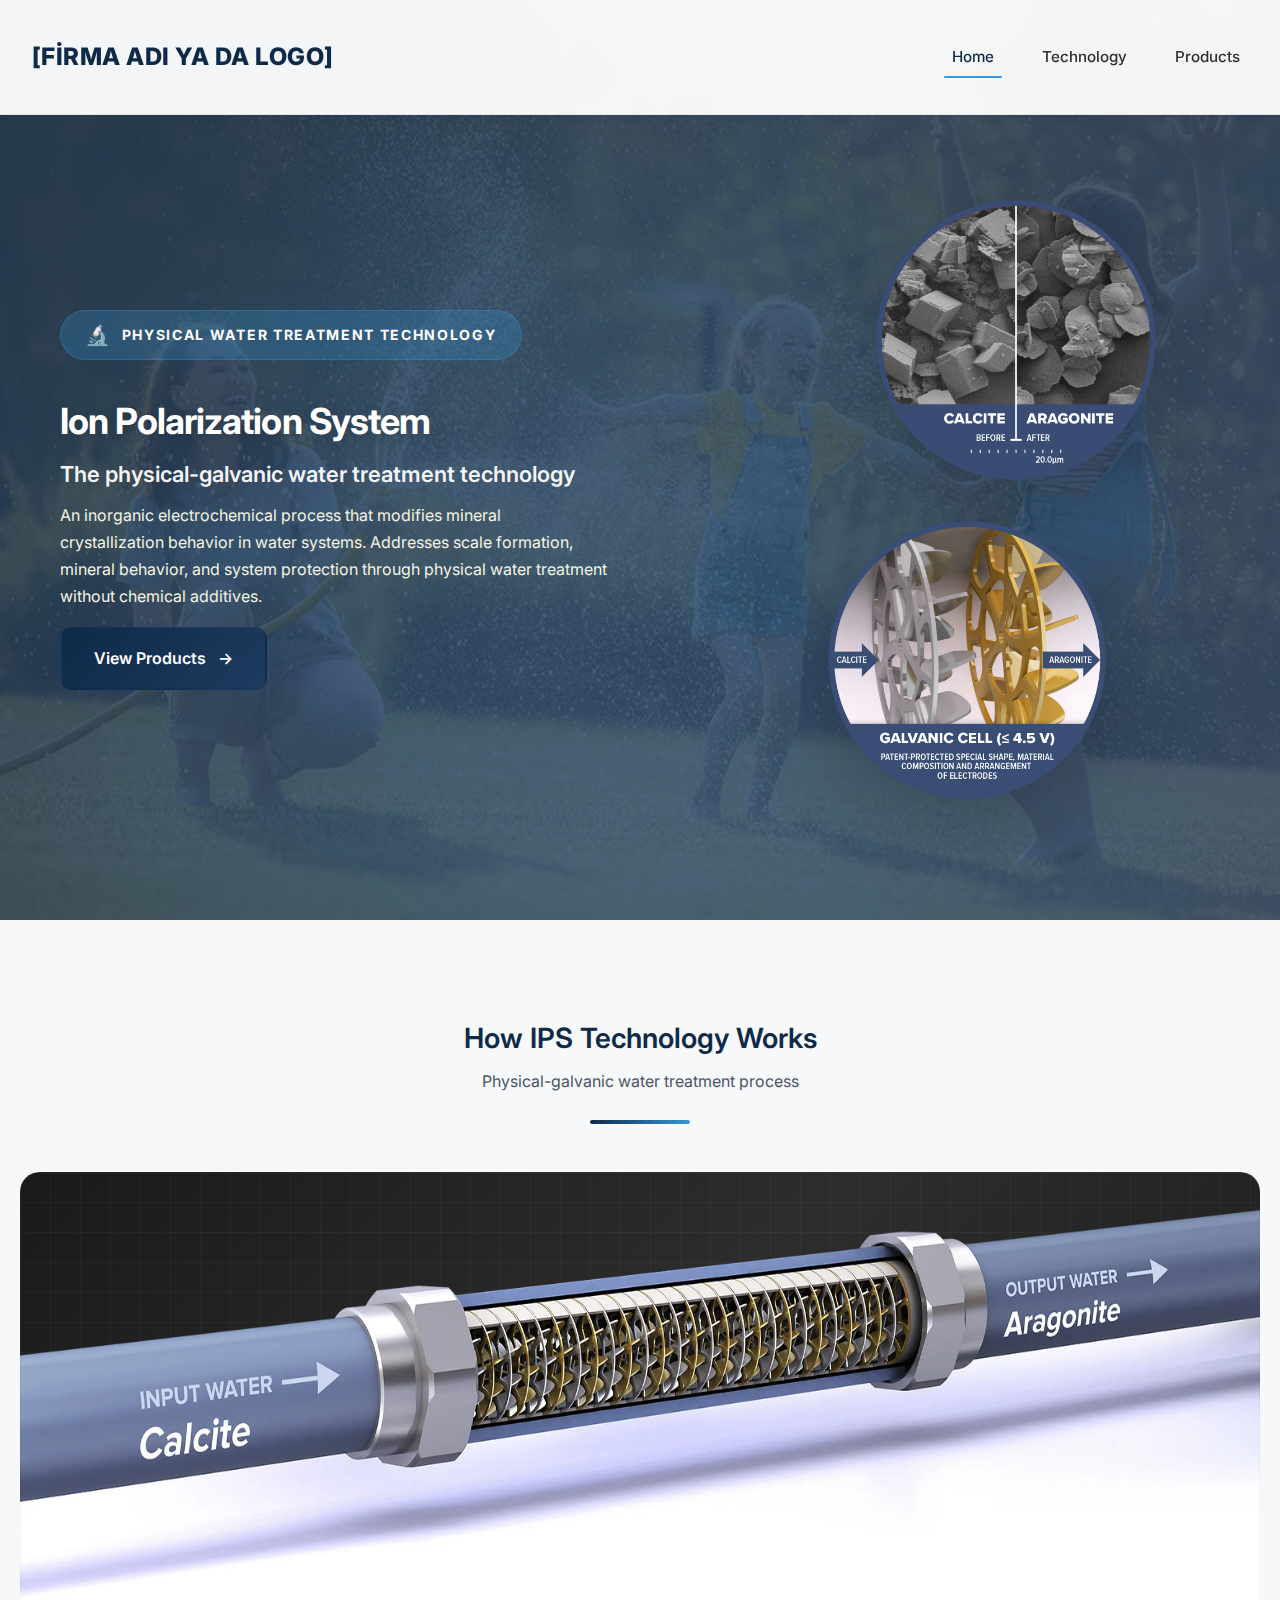
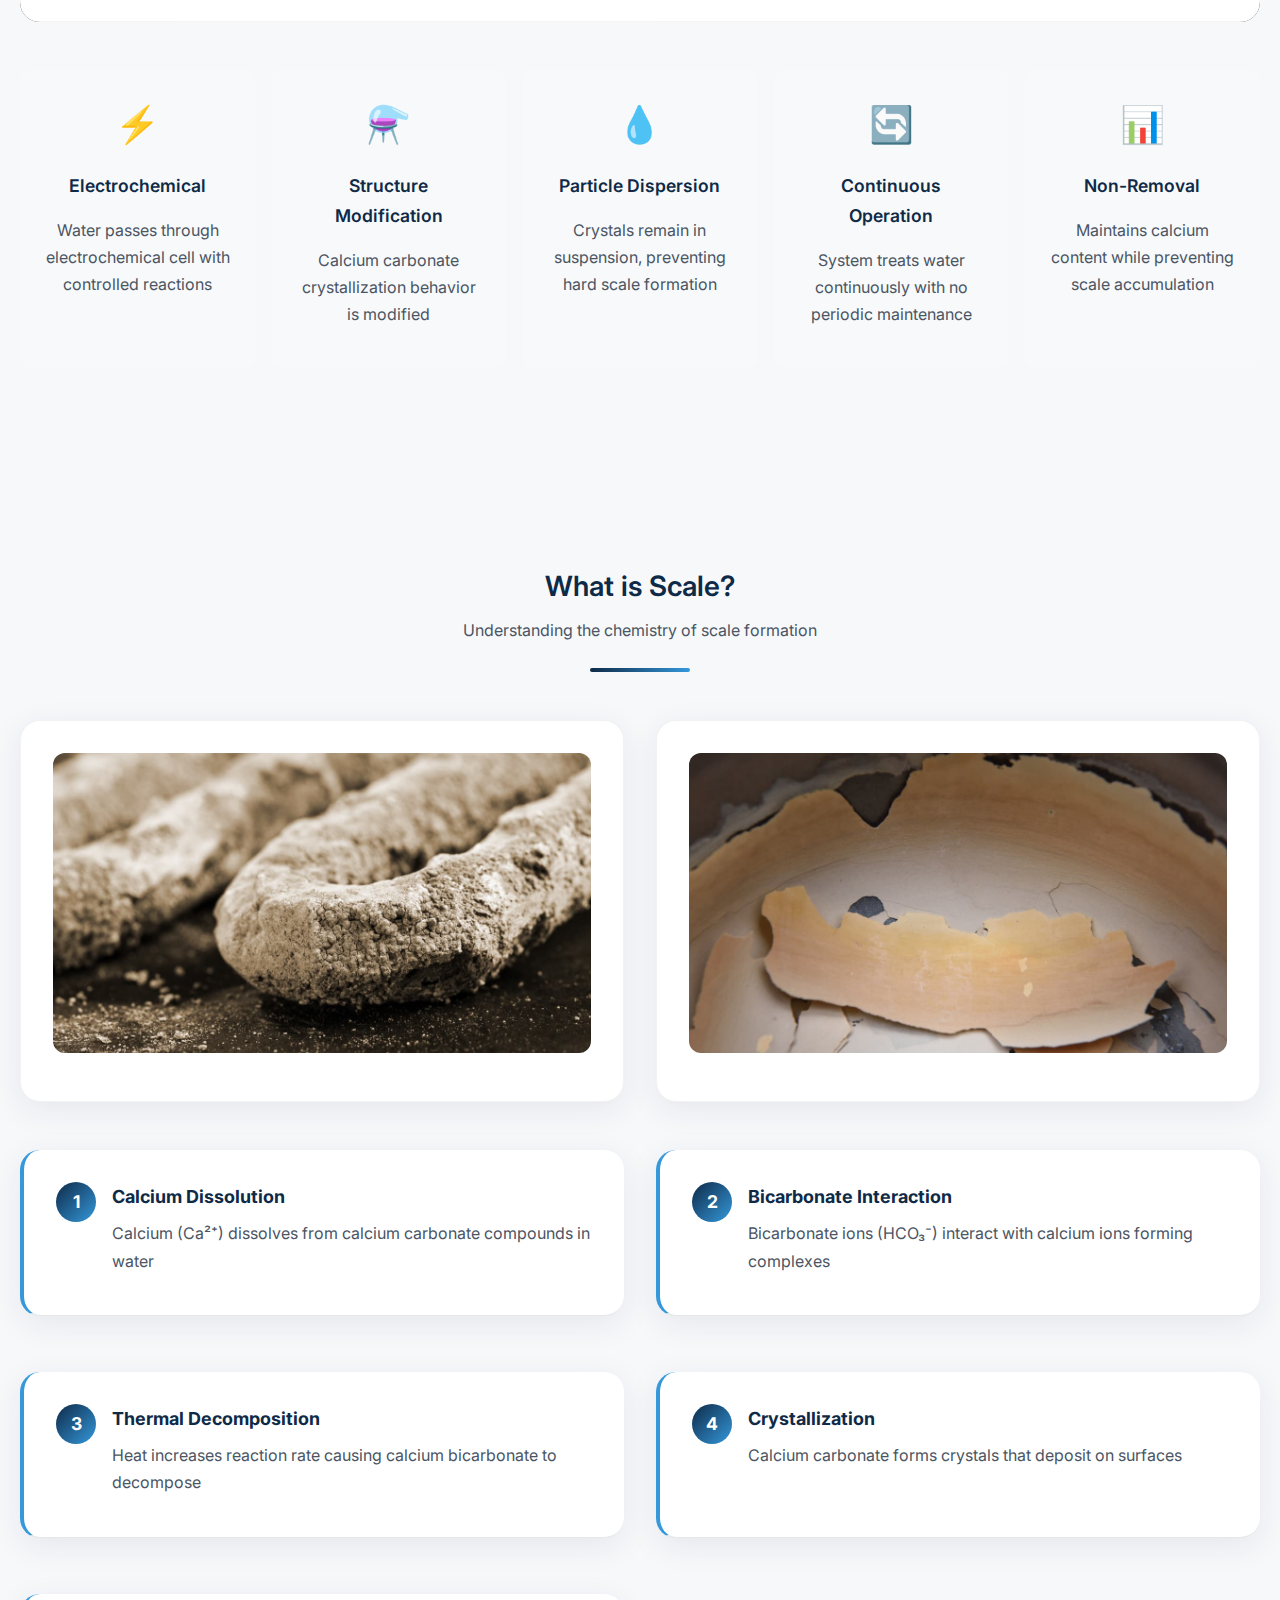
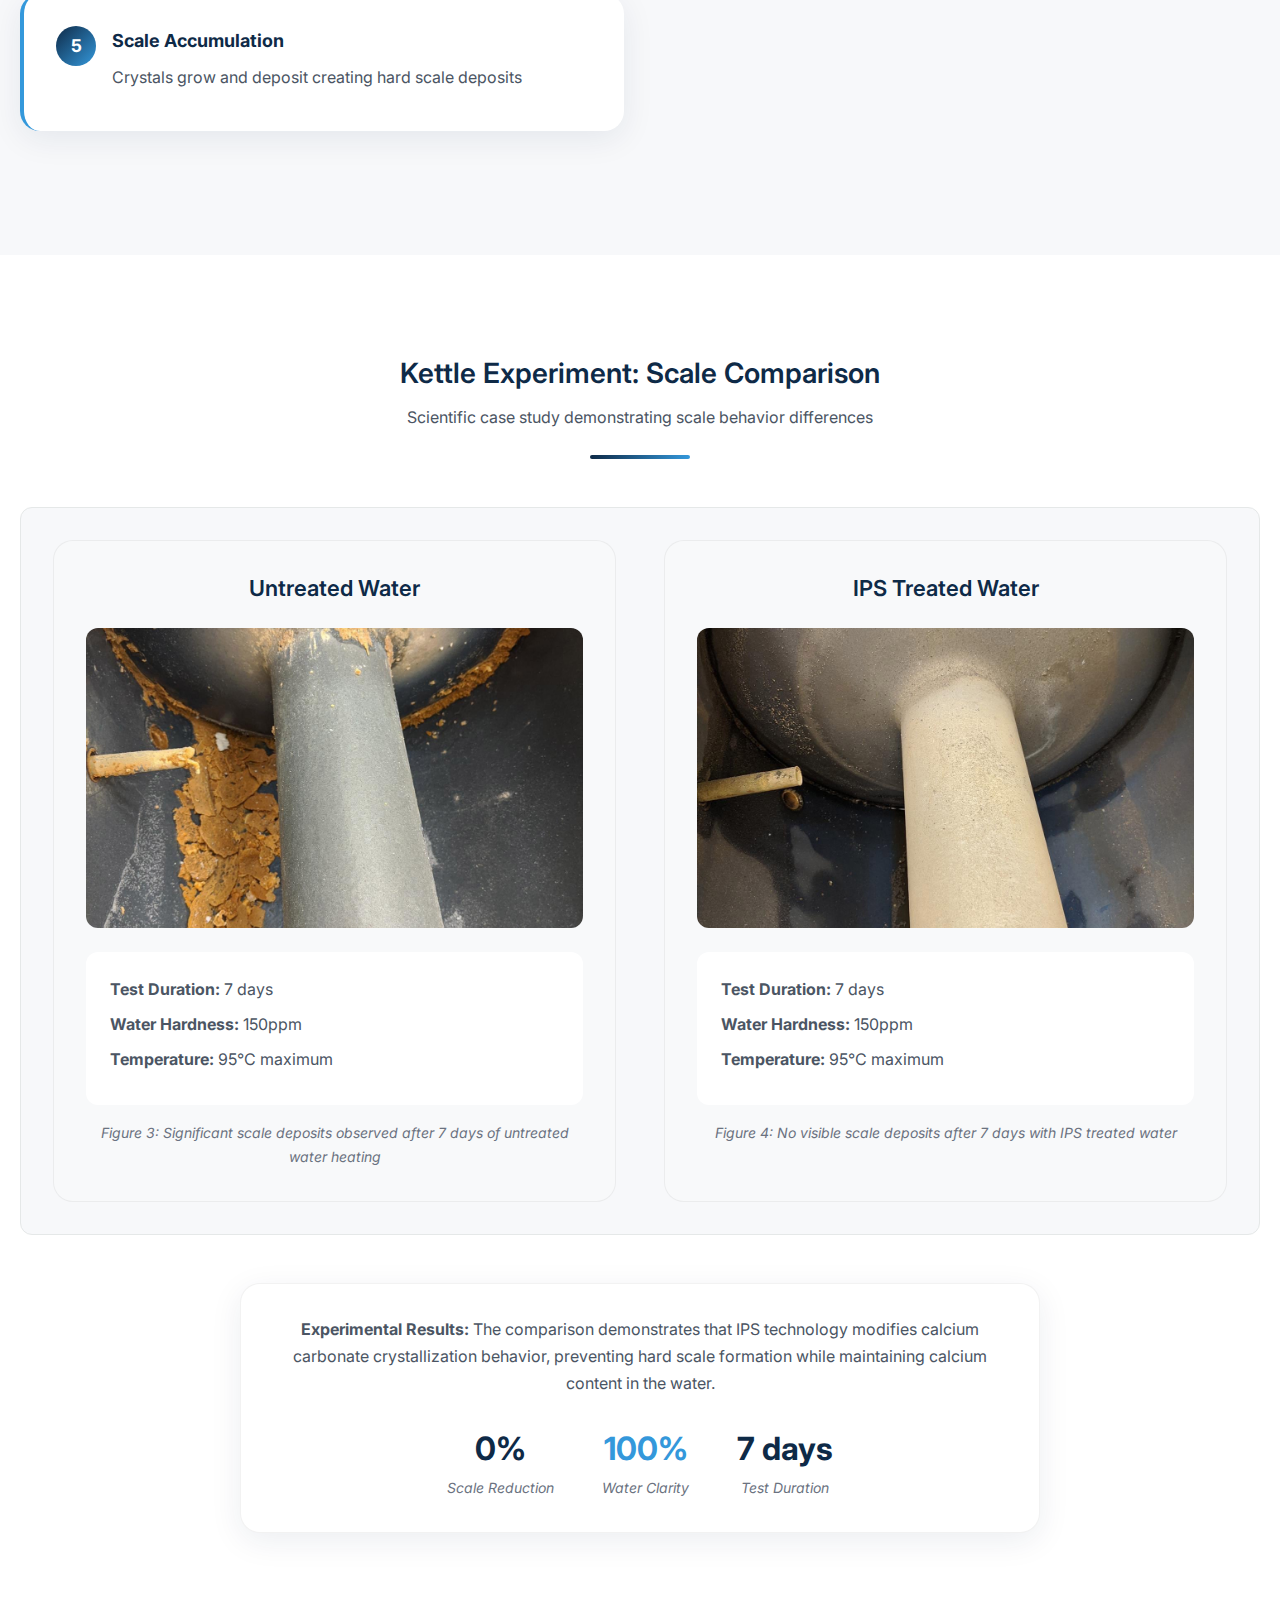
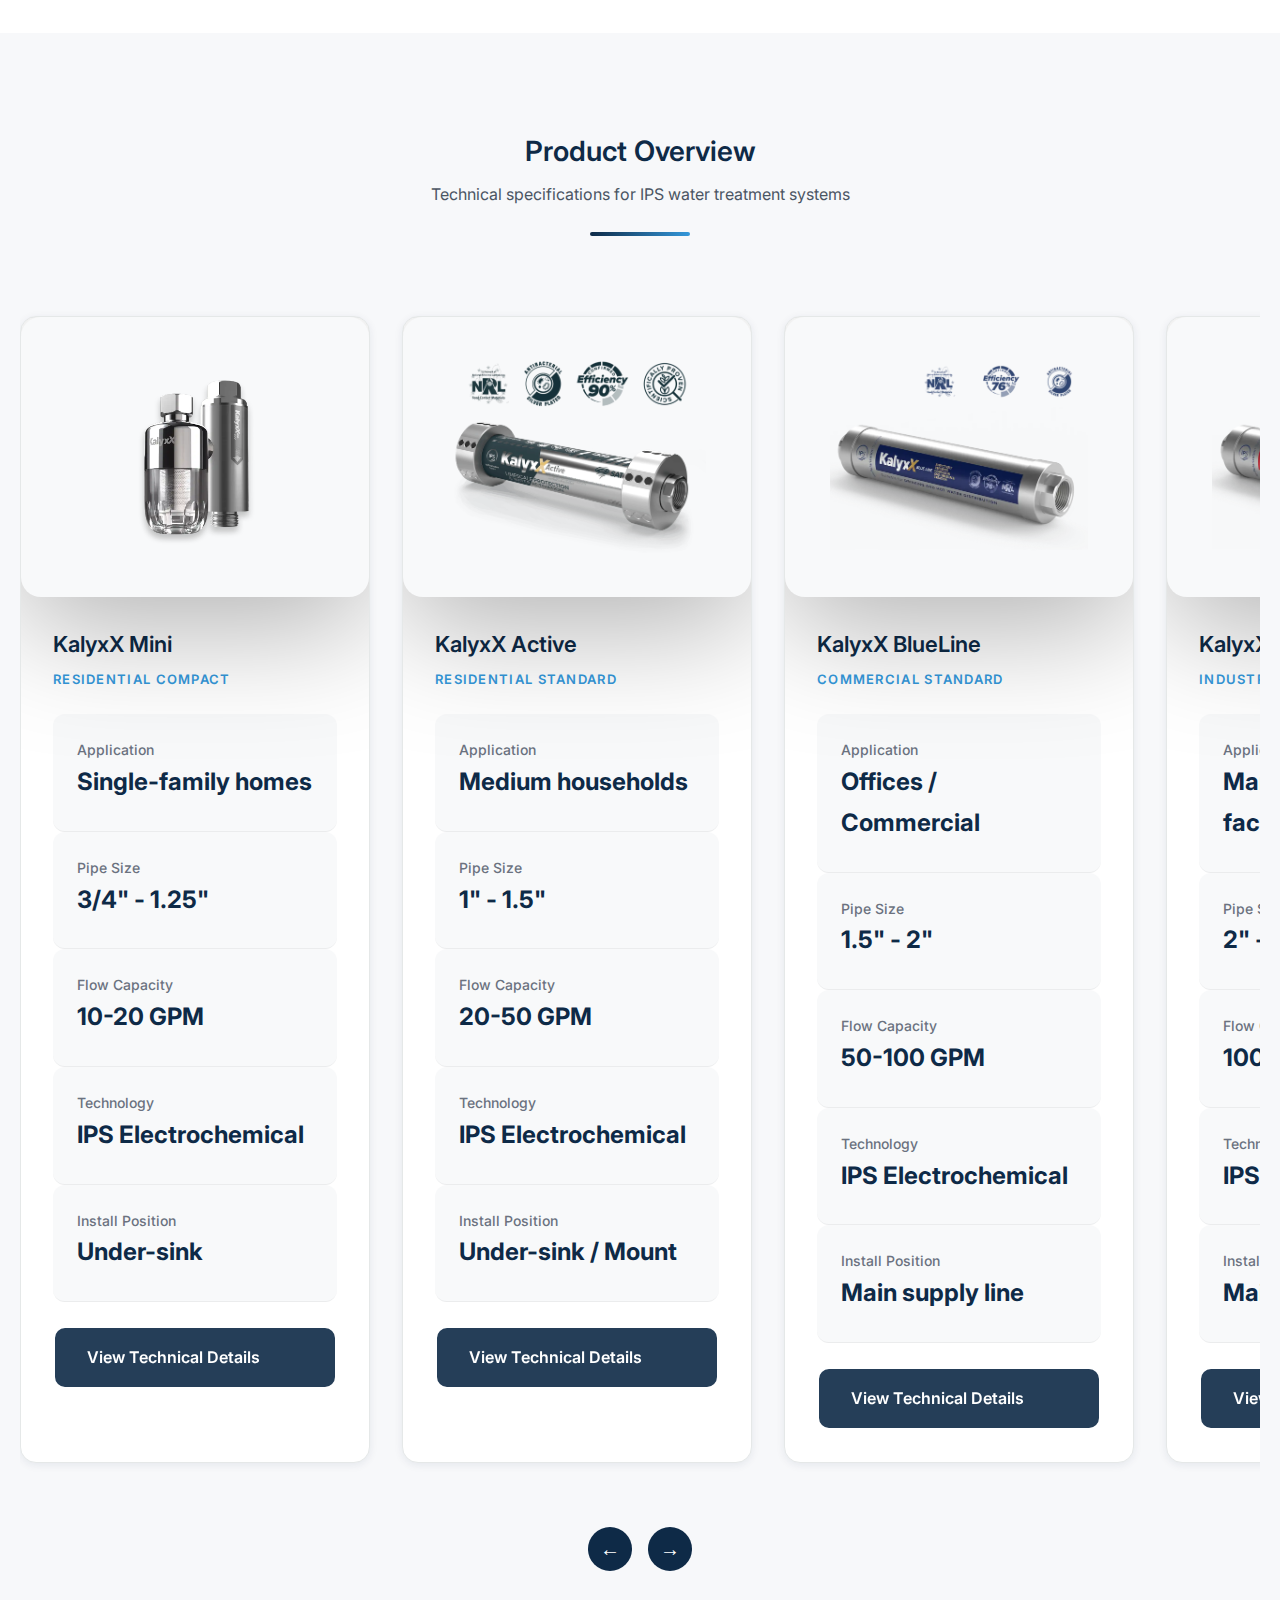
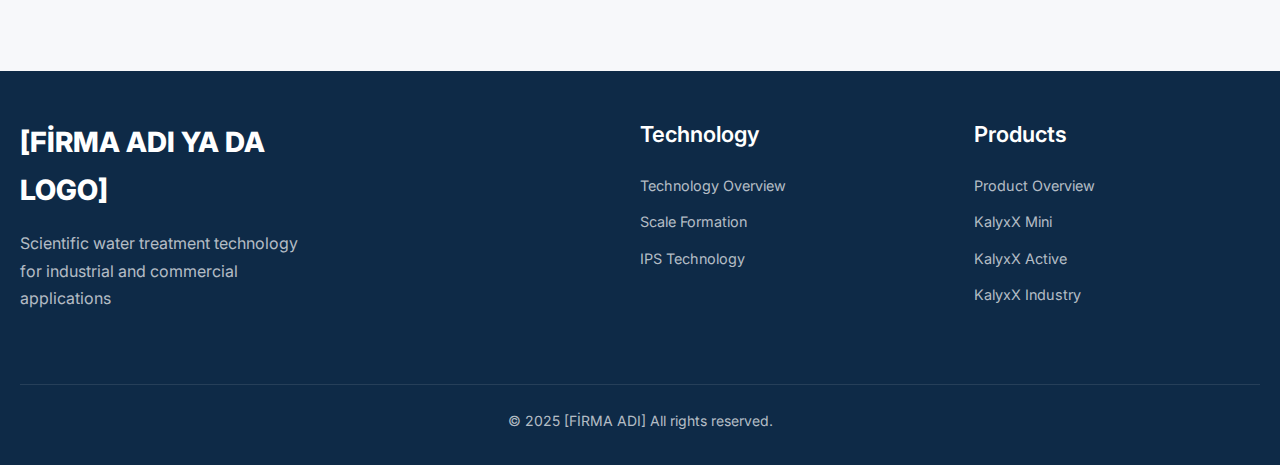
<file: index.html>
<!DOCTYPE html>
<html lang="en">

<head>
    <meta charset="UTF-8">
    <meta name="viewport" content="width=device-width, initial-scale=1.0">
    <title>KalyxX - Water Improvement Technology</title>
    <meta name="description"
        content="Scientific water treatment technology for industrial and commercial applications.">
    <link href="https:///fonts.googleapis.com/css2?family=Inter:wght@400;500;600;700;800&display=swap" rel="stylesheet">
    <link rel="stylesheet" href="style.css">
    <link rel="icon" type="image/png" sizes="16x16" href="public/images/kalyxx-mini.webp">
</head>

<body>
    <header class="header" id="header">
        <div class="overlay" id="overlay"></div>
        <div class="header-content">
            <a href="index.html" class="logo">
                
                <span>[FİRMA ADI YA DA LOGO]</span>
            </a>

            <nav class="nav">
                <a href="index.html" class="nav-link active">Home</a>
                <div class="dropdown">
                    <a class="nav-link">Technology</a>
                    <div class="dropdown-menu">
                        <a href="#ips" class="dropdown-item">IPS Technology</a>
                        <a href="#kettle" class="dropdown-item">Scale Prevention</a>
                    </div>
                </div>
                <div class="dropdown">
                    <a href="#products" class="nav-link">Products</a>
                    <div class="dropdown-menu">
                        <a href="kalyxx-mini.html" class="dropdown-item">KalyxX Mini</a>
                        <a href="kalyxx-active.html" class="dropdown-item">KalyxX Active</a>
                        <a href="kalyxx-blueline.html" class="dropdown-item">KalyxX BlueLine</a>
                        <a href="kalyxx-redline.html" class="dropdown-item">KalyxX RedLine</a>
                        <a href="kalyxx-greenline.html" class="dropdown-item">KalyxX GreenLine</a>
                        <a href="kalyxx-industry.html" class="dropdown-item">KalyxX Industry</a>
                        <a href="washball.html" class="dropdown-item">WashBall</a>
                    </div>
                </div>
            </nav>
        </div>
    </header>

    <main id="main">
        <section class="hero" aria-labelledby="hero-title">
            <div class="hero-bg"></div>
            <div class="container hero-content">
                <div class="hero-text">
                    <div class="badge">
                        <span>🔬</span>
                        <span>Physical Water Treatment Technology</span>
                    </div>
                    <h1 id="hero-title">Ion Polarization System</h1>
                    <h3>The physical-galvanic water treatment technology</h3>
                    <p style="color:#f4f4e2;">
                        An inorganic electrochemical process that modifies mineral crystallization behavior in water
                        systems.
                        Addresses scale formation, mineral behavior, and system protection through physical water
                        treatment
                        without chemical additives.
                    </p>
                    <div style="display: flex; gap: 1rem; flex-wrap: wrap;">
                        <a href="#products" class="btn btn-primary">
                            View Products
                            <span>→</span>
                        </a>
                    </div>
                </div>
                <div class="hero-image">
                    <img src="/public/images/calcit-aragonit-before-after.png"
                        alt="KalyxX Ion Polarization System demonstration showing water treatment process">
                    <img src="/public/images/calcit-aragonit-galvanic-cell.png"
                        alt="KalyxX Ion Polarization System demonstration showing water treatment process">
                </div>
            </div>
        </section>

        <!-- ==================== IPS TECHNOLOGY SECTION ==================== -->
        <section class="section ips-section" id="ips">
            <div class="container">
                <div class="section-header">
                    <h2>How IPS Technology Works</h2>
                    <p>Physical-galvanic water treatment process</p>
                </div>

                <div class="ips-diagram-container">
                    <img src="/public/images/IPS-flow-section.webp" alt="IPS process flow diagram">
                </div>

                <div class="ips-steps">
                    <div class="ips-step-card">
                        <div style="font-size: 36px;">⚡</div>
                        <h4>Electrochemical</h4>
                        <p>Water passes through electrochemical cell with controlled reactions</p>
                    </div>
                    <div class="ips-step-card">
                        <div style="font-size: 36px;">⚗️</div>
                        <h4>Structure Modification</h4>
                        <p>Calcium carbonate crystallization behavior is modified</p>
                    </div>
                    <div class="ips-step-card">
                        <div style="font-size: 36px;">💧</div>
                        <h4>Particle Dispersion</h4>
                        <p>Crystals remain in suspension, preventing hard scale formation</p>
                    </div>
                    <div class="ips-step-card">
                        <div style="font-size: 36px;">🔄</div>
                        <h4>Continuous Operation</h4>
                        <p>System treats water continuously with no periodic maintenance</p>
                    </div>
                    <div class="ips-step-card">
                        <div style="font-size: 36px;">📊</div>
                        <h4>Non-Removal</h4>
                        <p>Maintains calcium content while preventing scale accumulation</p>
                    </div>
                </div>
            </div>
        </section>

        <!-- ==================== SCALE FORMATION SECTION ==================== -->
        <section class="section scale-section" id="scale" aria-labelledby="scale-title">
            <div class="container">
                <div class="section-header">
                    <h2 id="scale-title">What is Scale?</h2>
                    <p>Understanding the chemistry of scale formation</p>
                </div>

                <div class="scale-visuals">
                    <div class="scale-panel">
                        <img src="/public/images/scale-1-w1170.jpg"
                            alt="Calcite crystal structure showing geometric pattern">
                    </div>
                    <div class="scale-panel">
                        <img src="/public/images/scale-2-w1170.jpg"
                            alt="Aragonite crystal structure showing different mineral formation pattern">
                    </div>
                </div>

                <div class="process-steps">
                    <div class="process-step" role="listitem">
                        <div class="step-number">1</div>
                        <div class="process-content">
                            <h4>Calcium Dissolution</h4>
                            <p>Calcium (Ca²⁺) dissolves from calcium carbonate compounds in water</p>
                        </div>
                    </div>
                    <div class="process-step" role="listitem">
                        <div class="step-number">2</div>
                        <div class="process-content">
                            <h4>Bicarbonate Interaction</h4>
                            <p>Bicarbonate ions (HCO₃⁻) interact with calcium ions forming complexes</p>
                        </div>
                    </div>
                    <div class="process-step" role="listitem">
                        <div class="step-number">3</div>
                        <div class="process-content">
                            <h4>Thermal Decomposition</h4>
                            <p>Heat increases reaction rate causing calcium bicarbonate to decompose</p>
                        </div>
                    </div>
                    <div class="process-step" role="listitem">
                        <div class="step-number">4</div>
                        <div class="process-content">
                            <h4>Crystallization</h4>
                            <p>Calcium carbonate forms crystals that deposit on surfaces</p>
                        </div>
                    </div>
                    <div class="process-step" role="listitem">
                        <div class="step-number">5</div>
                        <div class="process-content">
                            <h4>Scale Accumulation</h4>
                            <p>Crystals grow and deposit creating hard scale deposits</p>
                        </div>
                    </div>
                </div>
            </div>
        </section>

        <!-- ==================== KETTLE EXPERIMENT SECTION ==================== -->
        <section class="section kettle-section" id="kettle" aria-labelledby="kettle-title">
            <div class="container">
                <div class="section-header">
                    <h2 id="kettle-title">Kettle Experiment: Scale Comparison</h2>
                    <p>Scientific case study demonstrating scale behavior differences</p>
                </div>

                <div class="kettle-comparison">
                    <article class="kettle-card">
                        <h3>Untreated Water</h3>
                        <div class="kettle-image">
                            <img src="/public/images/Heater-without-IPS.jpg"
                                alt="Kettle with significant scale deposits after 7 days of untreated water heating at 95°C">
                        </div>
                        <div class="kettle-params">
                            <p><strong>Test Duration:</strong> 7 days</p>
                            <p><strong>Water Hardness:</strong> 150ppm</p>
                            <p><strong>Temperature:</strong> 95°C maximum</p>
                        </div>
                        <div class="caption" style="text-align: center; margin-top: 1rem;">
                            Figure 3: Significant scale deposits observed after 7 days of untreated water heating
                        </div>
                    </article>

                    <article class="kettle-card">
                        <h3>IPS Treated Water</h3>
                        <div class="kettle-image">
                            <img src="/public/images/Heater-with-IPS.jpg"
                                alt="Kettle with no visible scale deposits after 7 days of IPS treated water heating at 95°C">
                        </div>
                        <div class="kettle-params">
                            <p><strong>Test Duration:</strong> 7 days</p>
                            <p><strong>Water Hardness:</strong> 150ppm</p>
                            <p><strong>Temperature:</strong> 95°C maximum</p>
                        </div>
                        <div class="caption" style="text-align: center; margin-top: 1rem;">
                            Figure 4: No visible scale deposits after 7 days with IPS treated water
                        </div>
                    </article>
                </div>

                <div class="scale-panel" style="max-width: 800px; margin: 0 auto; text-align: center;">
                    <p style="margin-bottom: 1.5rem;">
                        <strong>Experimental Results:</strong> The comparison demonstrates that IPS technology
                        modifies calcium carbonate crystallization behavior, preventing hard scale formation while
                        maintaining calcium content in the water.
                    </p>
                    <div style="display: flex; justify-content: center; gap: 3rem; flex-wrap: wrap;">
                        <div>
                            <div style="font-size: 2rem; font-weight: 700; color: var(--primary);">0%</div>
                            <div class="caption">Scale Reduction</div>
                        </div>
                        <div>
                            <div style="font-size: 2rem; font-weight: 700; color: var(--accent);">100%</div>
                            <div class="caption">Water Clarity</div>
                        </div>
                        <div>
                            <div style="font-size: 2rem; font-weight: 700; color: var(--primary);">7 days</div>
                            <div class="caption">Test Duration</div>
                        </div>
                    </div>
                </div>
            </div>
        </section>

        <!-- ==================== PRODUCTS SECTION ==================== -->
        <section class="section products-section" id="products">
            <div class="container">
                <div class="section-header">
                    <h2>Product Overview</h2>
                    <p>Technical specifications for IPS water treatment systems</p>
                </div>

                <div class="product-slider">
                    <!-- KalyxX Mini -->
                    <article class="product-card">
                        <div class="product-image">
                            <img src="public/images/kalyxx-mini.webp"
                                alt="KalyxX Mini residential water treatment system for single-family homes">
                        </div>
                        <div class="product-info">
                            <h3>KalyxX Mini</h3>
                            <div class="product-category">Residential Compact</div>
                            <div class="product-specs">
                                <div class="spec-item">
                                    <span class="spec-label">Application</span>
                                    <span class="spec-value">Single-family homes</span>
                                </div>
                                <div class="spec-item">
                                    <span class="spec-label">Pipe Size</span>
                                    <span class="spec-value">3/4" - 1.25"</span>
                                </div>
                                <div class="spec-item">
                                    <span class="spec-label">Flow Capacity</span>
                                    <span class="spec-value">10-20 GPM</span>
                                </div>
                                <div class="spec-item">
                                    <span class="spec-label">Technology</span>
                                    <span class="spec-value">IPS Electrochemical</span>
                                </div>
                                <div class="spec-item">
                                    <span class="spec-label">Install Position</span>
                                    <span class="spec-value">Under-sink</span>
                                </div>
                            </div>
                            <a href="kalyxx-mini.html" class="btn btn-outline" style="width: 100%;">
                                View Technical Details
                            </a>
                        </div>
                    </article>

                    <!-- KalyxX Active -->
                    <article class="product-card">
                        <div class="product-image">
                            <img src="public/images/KalyxX-Active-intro.webp"
                                alt="KalyxX Active residential water treatment system with antibacterial protection for drinking water">
                        </div>
                        <div class="product-info">
                            <h3>KalyxX Active</h3>
                            <div class="product-category">Residential Standard</div>
                            <div class="product-specs">
                                <div class="spec-item">
                                    <span class="spec-label">Application</span>
                                    <span class="spec-value">Medium households</span>
                                </div>
                                <div class="spec-item">
                                    <span class="spec-label">Pipe Size</span>
                                    <span class="spec-value">1" - 1.5"</span>
                                </div>
                                <div class="spec-item">
                                    <span class="spec-label">Flow Capacity</span>
                                    <span class="spec-value">20-50 GPM</span>
                                </div>
                                <div class="spec-item">
                                    <span class="spec-label">Technology</span>
                                    <span class="spec-value">IPS Electrochemical</span>
                                </div>
                                <div class="spec-item">
                                    <span class="spec-label">Install Position</span>
                                    <span class="spec-value">Under-sink / Mount</span>
                                </div>
                            </div>
                            <a href="kalyxx-active.html" class="btn btn-outline" style="width: 100%;">
                                View Technical Details
                            </a>
                        </div>
                    </article>

                    <!-- KalyxX BlueLine -->
                    <article class="product-card">
                        <div class="product-image">
                            <img src="public/images/KalyxX-blueline.webp"
                                alt="KalyxX BlueLine commercial water treatment system for offices and facilities">
                        </div>
                        <div class="product-info">
                            <h3>KalyxX BlueLine</h3>
                            <div class="product-category">Commercial Standard</div>
                            <div class="product-specs">
                                <div class="spec-item">
                                    <span class="spec-label">Application</span>
                                    <span class="spec-value">Offices / Commercial</span>
                                </div>
                                <div class="spec-item">
                                    <span class="spec-label">Pipe Size</span>
                                    <span class="spec-value">1.5" - 2"</span>
                                </div>
                                <div class="spec-item">
                                    <span class="spec-label">Flow Capacity</span>
                                    <span class="spec-value">50-100 GPM</span>
                                </div>
                                <div class="spec-item">
                                    <span class="spec-label">Technology</span>
                                    <span class="spec-value">IPS Electrochemical</span>
                                </div>
                                <div class="spec-item">
                                    <span class="spec-label">Install Position</span>
                                    <span class="spec-value">Main supply line</span>
                                </div>
                            </div>
                            <a href="kalyxx-blueline.html" class="btn btn-outline" style="width: 100%;">
                                View Technical Details
                            </a>
                        </div>
                    </article>

                    <!-- KalyxX RedLine -->
                    <article class="product-card">
                        <div class="product-image">
                            <img src="public/images/KalyxX-redline.webp"
                                alt="KalyxX RedLine heavy-duty industrial water treatment system for manufacturing facilities">
                        </div>
                        <div class="product-info">
                            <h3>KalyxX RedLine</h3>
                            <div class="product-category">Industrial Heavy-Duty</div>
                            <div class="product-specs">
                                <div class="spec-item">
                                    <span class="spec-label">Application</span>
                                    <span class="spec-value">Manufacturing facilities</span>
                                </div>
                                <div class="spec-item">
                                    <span class="spec-label">Pipe Size</span>
                                    <span class="spec-value">2" - 4"</span>
                                </div>
                                <div class="spec-item">
                                    <span class="spec-label">Flow Capacity</span>
                                    <span class="spec-value">100-500 GPM</span>
                                </div>
                                <div class="spec-item">
                                    <span class="spec-label">Technology</span>
                                    <span class="spec-value">IPS Electrochemical</span>
                                </div>
                                <div class="spec-item">
                                    <span class="spec-label">Install Position</span>
                                    <span class="spec-value">Main supply line</span>
                                </div>
                            </div>
                            <a href="kalyxx-redline.html" class="btn btn-outline" style="width: 100%;">
                                View Technical Details
                            </a>
                        </div>
                    </article>

                    <!-- KalyxX GreenLine -->
                    <article class="product-card">
                        <div class="product-image">
                            <img src="public/images/KalyxX-greenline.webp"
                                alt="KalyxX GreenLine agricultural water treatment system for irrigation">
                        </div>
                        <div class="product-info">
                            <h3>KalyxX GreenLine</h3>
                            <div class="product-category">Specialized Application</div>
                            <div class="product-specs">
                                <div class="spec-item">
                                    <span class="spec-label">Application</span>
                                    <span class="spec-value">Agricultural / Industrial</span>
                                </div>
                                <div class="spec-item">
                                    <span class="spec-label">Pipe Size</span>
                                    <span class="spec-value">2" - 6" custom</span>
                                </div>
                                <div class="spec-item">
                                    <span class="spec-label">Flow Capacity</span>
                                    <span class="spec-value">500-2000 GPM</span>
                                </div>
                                <div class="spec-item">
                                    <span class="spec-label">Technology</span>
                                    <span class="spec-value">IPS Electrochemical</span>
                                </div>
                                <div class="spec-item">
                                    <span class="spec-label">Install Position</span>
                                    <span class="spec-value">Main supply line</span>
                                </div>
                            </div>
                            <a href="kalyxx-greenline.html" class="btn btn-outline" style="width: 100%;">
                                View Technical Details
                            </a>
                        </div>
                    </article>

                    <!-- KalyxX Industry -->
                    <article class="product-card">
                        <div class="product-image">
                            <img src="public/images/ips-kalyxx-industry-rlbl.webp"
                                alt="KalyxX Industry municipal and large-scale industrial water treatment system">
                        </div>
                        <div class="product-info">
                            <h3>KalyxX Industry</h3>
                            <div class="product-category">Municipal & Industrial</div>
                            <div class="product-specs">
                                <div class="spec-item">
                                    <span class="spec-label">Application</span>
                                    <span class="spec-value">Large facilities / Plants</span>
                                </div>
                                <div class="spec-item">
                                    <span class="spec-label">Pipe Size</span>
                                    <span class="spec-value">6" - custom</span>
                                </div>
                                <div class="spec-item">
                                    <span class="spec-label">Flow Capacity</span>
                                    <span class="spec-value">2000+ GPM</span>
                                </div>
                                <div class="spec-item">
                                    <span class="spec-label">Technology</span>
                                    <span class="spec-value">IPS Electrochemical</span>
                                </div>
                                <div class="spec-item">
                                    <span class="spec-label">Install Position</span>
                                    <span class="spec-value">Main supply line</span>
                                </div>
                            </div>
                            <a href="kalyxx-industry.html" class="btn btn-outline" style="width: 100%;">
                                View Technical Details
                            </a>
                        </div>
                    </article>

                    <!-- WashBall -->
                    <article class="product-card">
                        <div class="product-image">
                            <img src="public/images/WB-1.webp"
                                alt="KalyxX WashBall laundry water treatment system for washing machines">
                        </div>
                        <div class="product-info">
                            <h3>WashBall</h3>
                            <div class="product-category">Point-of-Use Unit</div>
                            <div class="product-specs">
                                <div class="spec-item">
                                    <span class="spec-label">Application</span>
                                    <span class="spec-value">Single faucet / Point-of-use</span>
                                </div>
                                <div class="spec-item">
                                    <span class="spec-label">Pipe Size</span>
                                    <span class="spec-value">1/2" - 3/4"</span>
                                </div>
                                <div class="spec-item">
                                    <span class="spec-label">Flow Capacity</span>
                                    <span class="spec-value">2-5 GPM</span>
                                </div>
                                <div class="spec-item">
                                    <span class="spec-label">Technology</span>
                                    <span class="spec-value">IPS Electrochemical</span>
                                </div>
                                <div class="spec-item">
                                    <span class="spec-label">Install Position</span>
                                    <span class="spec-value">Faucet adapter</span>
                                </div>
                            </div>
                            <a href="washball.html" class="btn btn-outline" style="width: 100%;">
                                View Technical Details
                            </a>
                        </div>
                    </article>
                </div>
            </div>

            <div class="slider-controls">
                <button class="slider-arrow" onclick="scrollProducts(-1)">←</button>
                <button class="slider-arrow" onclick="scrollProducts(1)">→</button>
            </div>
        </section>

        <!-- ==================== FOOTER ==================== -->
        <footer class="footer">
            <div class="container">
                <div class="footer-content">
                    <div class="footer-brand">
                        <div
                            style="display: flex; align-items: center; gap: 16px; font-size: 28px; font-weight: 800; margin-bottom: 1rem;">
                            
                            <span>[FİRMA ADI YA DA LOGO]</span>
                        </div>
                        <p style="margin-bottom: 1.5rem;">
                            Scientific water treatment technology for industrial and commercial applications
                        </p>
                    </div>

                    <div class="footer-links">
                        <h3>Technology</h3>
                        <a href="#technology">Technology Overview</a>
                        <a href="#scale">Scale Formation</a>
                        <a href="#ips">IPS Technology</a>
                    </div>

                    <div class="footer-links">
                        <h3>Products</h3>
                        <a href="#products">Product Overview</a>
                        <a href="kalyxx-mini.html">KalyxX Mini</a>
                        <a href="kalyxx-active.html">KalyxX Active</a>
                        <a href="kalyxx-industry.html">KalyxX Industry</a>
                    </div>
                </div>

                <div class="footer-bottom">
                    <p style="color: rgba(255,255,255,0.7); font-size: 14px;">
                        © 2025 [FİRMA ADI] All rights reserved.
                    </p>
                </div>
            </div>
        </footer>
    </main>

    <script>
        function scrollProducts(direction) {
            const slider = document.querySelector('.product-slider');
            const scrollAmount = 380 * 2;
            slider.scrollBy({
                left: direction * scrollAmount,
                behavior: 'smooth'
            });
        }

        /// Smooth scroll for navigation links
        document.querySelectorAll('a[href^="#"]').forEach(anchor => {
            anchor.addEventListener('click', function (e) {
                e.preventDefault();
                const target = document.querySelector(this.getAttribute('href'));
                if (target) {
                    target.scrollIntoView({
                        behavior: 'smooth',
                        block: 'start'
                    });
                }
            });
        });

        /// Smooth scroll for navigation links
        document.querySelectorAll('a[href^="#"]').forEach(anchor => {
            anchor.addEventListener('click', function (e) {
                e.preventDefault();
                const target = document.querySelector(this.getAttribute('href'));
                if (target) {
                    target.scrollIntoView({
                        behavior: 'smooth',
                        block: 'start'
                    });
                }
            });
        });

        /// Header scroll effect
        const header = document.getElementById('header');
        window.addEventListener('scroll', function () {
            if (window.scrollY > 50) {
                header.classList.add('scrolled');
            } else {
                header.classList.remove('scrolled');
            }
        });

        /// Active link highlighting on scroll
        const sections = document.querySelectorAll('section[id]');
        const navLinks = document.querySelectorAll('.nav-link');

        window.addEventListener('scroll', function () {
            let current = '';
            sections.forEach(section => {
                const sectionTop = section.offsetTop;
                const sectionHeight = section.clientHeight;
                if (pageYOffset >= sectionTop - 100) {
                    current = section.getAttribute('id');
                }
            });

            navLinks.forEach(link => {
                link.classList.remove('active');
                if (link.getAttribute('href').includes(current)) {
                    link.classList.add('active');
                }
            });
        });

        /// Close mobile menu on window resize
        window.addEventListener('resize', function () {
            if (window.innerWidth > 1024) {
                const mobileNav = document.querySelector('.mobile-nav');
                const overlay = document.querySelector('.overlay');
                if (mobileNav) {
                    mobileNav.classList.remove('active');
                }
                if (overlay) {
                    overlay.classList.remove('active');
                }
            }
        });
    </script>
</body>

</html>
</file>
<file: style.css>
/* ==================== MODERN DESIGN SYSTEM ==================== */
:root {
    --primary: #0E2A47;
    --primary-light: #1E3A5F;
    --accent: #3498DB;
    --accent-dark: #2980B9;
    --bg-white: #FFFFFF;
    --bg-light: #F8F9FA;
    --bg-gray: #E5E8E8;
    --text-dark: #2E2E2E;
    --text-gray: #6B7280;
    --text-light: #9CA3AF;
    --section-spacing: 100px;
    --container-max: 1440px;
    --border-radius: 20px;
    --shadow-soft: 0 8px 32px rgba(14, 42, 71, 0.08);
    --shadow-medium: 0 16px 64px rgba(14, 42, 71, 0.12);
}

/* ==================== MODERN GRADIENTS & BACKGROUNDS ==================== */
.modern-gradient {
    background: linear-gradient(135deg, var(--primary) 0%, var(--primary-light) 100%);
}

.modern-gradient-overlay {
    background: rgba(14, 42, 71, 0.92);
}

/* ==================== RESET & BASE ==================== */
* {
    margin: 0;
    padding: 0;
    box-sizing: border-box;
}

html {
    scroll-behavior: smooth;
}

body {
    font-family: 'Inter', sans-serif;
    font-size: 16px;
    line-height: 1.7;
    color: var(--text-dark);
    background: var(--bg-white);
    overflow-x: hidden;
    -webkit-font-smoothing: antialiased;
    -moz-osx-font-smoothing: grayscale;
}

/* Skip link for accessibility */
.skip-link {
    position: absolute;
    top: -40px;
    left: 0;
    background: var(--primary);
    color: white;
    padding: 8px 16px;
    z-index: 9999;
    transition: top 0.3s;
}

.skip-link:focus {
    top: 0;
}

/* High contrast mode support */
@media (prefers-contrast: high) {
    :root {
        --primary: #000000;
        --primary-light: #333333;
        --accent: #0066cc;
    }
}

/* Reduced motion support */
@media (prefers-reduced-motion: reduce) {

    *,
    *::before,
    *::after {
        animation-duration: 0.01ms !important;
        animation-iteration-count: 1 !important;
        transition-duration: 0.01ms !important;
    }
}

/* ==================== TYPOGRAPHY ==================== */
h1 {
    font-size: 56px;
    font-weight: 800;
    line-height: 1.1;
    margin-bottom: 1.5rem;
    letter-spacing: -0.025em;
    color: white;
    text-shadow: 0 2px 8px rgba(0, 0, 0, 0.15);
}

h2 {
    font-size: 40px;
    font-weight: 700;
    line-height: 1.2;
    margin-bottom: 1rem;
    color: var(--primary);
}

h3 {
    font-size: 32px;
    font-weight: 600;
    margin-bottom: 1.5rem;
    color: rgba(255, 255, 255, 0.95);
    line-height: 1.25;
}

h4 {
    font-size: 20px;
    font-weight: 600;
    margin-bottom: 0.5rem;
    color: var(--primary);
}

p {
    font-size: 17px;
    line-height: 1.8;
    color: #4B5563;
    margin-bottom: 1rem;
}

.caption {
    font-size: 14px;
    color: var(--text-gray);
    font-style: italic;
}

/* ==================== MODERN CONTAINER ==================== */
.container {
    max-width: var(--container-max);
    margin: 0 auto;
    padding: 0 40px;
    position: relative;
}

.section {
    padding: var(--section-spacing) 0;
}

.section-header {
    text-align: center;
    margin-bottom: 3rem;
    position: relative;
}

.section-header::after {
    content: '';
    display: block;
    width: 100px;
    height: 4px;
    background: linear-gradient(90deg, var(--primary), var(--accent));
    margin: 1.5rem auto;
    border-radius: 2px;
}

/* ==================== MODERN TABLES ==================== */
.modern-table {
    width: 100%;
    border-collapse: collapse;
    background: white;
    border-radius: var(--border-radius);
    overflow: hidden;
    box-shadow: var(--shadow-soft);
    margin: 2rem 0;
    table-layout: auto;
}

.modern-table thead {
    background: linear-gradient(135deg, var(--primary) 0%, var(--primary-light) 100%);
}

.modern-table th {
    padding: 1.5rem 2rem;
    text-align: left;
    font-weight: 700;
    color: white;
    font-size: 12px;
    text-transform: uppercase;
    letter-spacing: 0.05em;
    border-bottom: 2px solid rgba(255, 255, 255, 0.1);
}

.modern-table td {
    padding: 1.5rem 2rem;
    border-bottom: 1px solid var(--bg-gray);
    color: var(--text-dark);
    font-size: 0.95rem;
}

.modern-table tbody tr:last-child td {
    border-bottom: none;
}

.modern-table tbody tr:hover {
    background: var(--bg-light);
    transition: background-color 0.3s ease;
}

/* Water Properties Table */
.water-properties-table {
    width: 100%;
    border-collapse: collapse;
    background: white;
    border-radius: var(--border-radius);
    overflow: hidden;
    box-shadow: var(--shadow-soft);
    margin: 2rem 0;
    table-layout: auto;
}

.water-properties-table th {
    padding: 1.25rem;
    text-align: left;
    font-weight: 700;
    background: linear-gradient(135deg, var(--accent) 0%, var(--accent-dark) 100%);
    color: white;
    font-size: 1rem;
}

.water-properties-table td {
    padding: 1.25rem;
    border-bottom: 1px solid var(--bg-gray);
    color: var(--text-dark);
    font-size: 0.95rem;
}

.water-properties-table tbody tr:last-child td {
    border-bottom: none;
}

.water-properties-table tbody tr:hover {
    background: var(--bg-light);
    transition: background-color 0.3s ease;
}

/* Specs Table (Legacy Support) */
.specs-table {
    width: 100%;
    border-collapse: collapse;
    background: white;
    border-radius: var(--border-radius);
    overflow: hidden;
    box-shadow: var(--shadow-soft);
    margin: 2rem 0;
}

.specs-table thead {
    background: linear-gradient(135deg, var(--primary) 0%, var(--primary-light) 100%);
}

.specs-table th {
    padding: 1.5rem 2rem;
    text-align: left;
    font-weight: 700;
    color: white;
    font-size: 1rem;
    text-transform: uppercase;
    letter-spacing: 0.05em;
    border-bottom: 2px solid rgba(255, 255, 255, 0.1);
}

.specs-table td {
    padding: 1.5rem 2rem;
    border-bottom: 1px solid var(--bg-gray);
    color: var(--text-dark);
    font-size: 0.95rem;
}

.specs-table tbody tr:last-child td {
    border-bottom: none;
}

.specs-table tbody tr:hover {
    background: var(--bg-light);
    transition: background-color 0.3s ease;
}

/* Certifications Grid */
.certifications-grid {
    display: grid;
    grid-template-columns: repeat(auto-fit, minmax(250px, 1fr));
    gap: 1.5rem;
    margin: 2rem 0;
}

.certification-item {
    background: var(--bg-light);
    padding: 2rem;
    border-radius: var(--border-radius);
    text-align: center;
    transition: transform 0.3s ease, box-shadow 0.3s ease;
    border: 1px solid rgba(14, 42, 71, 0.05);
}

.certification-item:hover {
    transform: translateY(-5px);
    box-shadow: var(--shadow-medium);
}

.certification-item h4 {
    color: var(--primary);
    font-weight: 700;
    font-size: 1.1rem;
}

/* Warning Box */
.warning-box {
    background: #FFF3CD;
    border-left: 4px solid #FFC107;
    padding: 2rem;
    border-radius: var(--border-radius);
    margin: 2rem 0;
    box-shadow: var(--shadow-soft);
}

.warning-box-warning {
    background: #fff5e5;
    border-left: 4px solid #ffd06b;
    padding: 2rem;
    border-radius: var(--border-radius);
    margin: 2rem 0;
    box-shadow: var(--shadow-soft);
}

.warning-box-warning h4 {
    color: #DC3545;
    font-weight: 700;
    margin-bottom: 1rem;
}

.warning-box-warning p {
    color: #6C757D;
    font-size: 0.95rem;
    line-height: 1.6;
}

.warning-box p {
    color: #856404;
    font-size: 0.95rem;
    line-height: 1.6;
}

.warning-box h4 {
    color: #856404;
    font-weight: 700;
    margin-bottom: 1rem;
}

.warning-icon {
    color: #856404;
    font-size: 28px;
    margin-right: 16px;
}

/* Product Images Grid */
.images-container {
    display: grid;
    grid-template-columns: repeat(auto-fit, minmax(300px, 1fr));
    gap: 2rem;
    margin: 2rem 0;
}

.image-item {
    background: white;
    border-radius: var(--border-radius);
    overflow: hidden;
    box-shadow: var(--shadow-soft);
    transition: transform 0.3s ease, box-shadow 0.3s ease;
    border: 1px solid rgba(14, 42, 71, 0.05);
}

.image-item:hover {
    transform: translateY(-5px);
    box-shadow: var(--shadow-medium);
}

.image-item img {
    width: 100%;
    height: auto;
    display: block;
}

.image-item p {
    padding: 1.5rem;
    margin: 0;
    color: var(--primary);
    font-weight: 600;
    text-align: center;
    background: white;
    border-radius: 0 0 var(--border-radius) var(--border-radius);
}

/* Pressure Drop Container */
.pressure-drop-container {
    background: white;
    border-radius: var(--border-radius);
    padding: 2rem;
    box-shadow: var(--shadow-soft);
    margin: 2rem 0;
}

.pressure-drop-container img {
    width: 100%;
    height: auto;
    display: block;
    border-radius: var(--border-radius);
}

/* Installation Content */
.install-content {
    display: grid;
    grid-template-columns: 1fr;
    gap: 2rem;
    margin: 2rem 0;
}

.install-content img {
    width: 100%;
    height: auto;
    border-radius: var(--border-radius);
    box-shadow: var(--shadow-soft);
}

/* Benefits List */
.benefits-list {
    list-style: none;
    display: flex;
    flex-direction: column;
    gap: 1rem;
}

.benefits-list li {
    padding: 1.25rem 1.5rem;
    background: var(--bg-light);
    border-radius: var(--border-radius);
    border-left: 3px solid var(--accent);
    transition: all 0.3s ease;
    box-shadow: var(--shadow-soft);
}

.benefits-list li:hover {
    transform: translateX(10px);
    box-shadow: var(--shadow-medium);
}

.benefits-list li strong {
    color: var(--primary);
    font-weight: 700;
}

/* ==================== BUTTONS ==================== */
.btn {
    display: inline-flex;
    align-items: center;
    gap: 12px;
    padding: 16px 32px;
    border-radius: 12px;
    font-size: 16px;
    font-weight: 600;
    cursor: pointer;
    transition: all 0.3s ease;
    text-decoration: none;
    border: 2px solid transparent;
}

.btn-primary {
    background: linear-gradient(135deg, var(--primary) 0%, var(--primary-light) 100%);
    color: white;
    border: 2px solid transparent;
}

.btn-primary:hover {
    transform: translateY(-3px);
    box-shadow: 0 12px 24px rgba(14, 42, 71, 0.25);
    filter: brightness(1.05);
}

.btn-outline {
    color: white;
    background: var(--primary);
    border: 2px solid white;
    opacity: 0.9;
}

.btn-outline:hover {
    background: var(--primary);
    color: white;
    opacity: 1;
    border: 2px solid white;
    transform: scale(1.01);
}

.btn-secondary {
    background: white;
    color: var(--primary);
    border: 2px solid var(--primary);
}

.btn-secondary:hover {
    background: var(--primary);
    color: white;
    box-shadow: 0 12px 24px rgba(14, 42, 71, 0.25);
}

/* ==================== HEADER ==================== */
.header {
    position: fixed;
    top: 0;
    left: 0;
    right: 0;
    background: rgba(255, 255, 255, 0.98);
    backdrop-filter: blur(20px);
    z-index: 1000;
    box-shadow: 0 4px 32px rgba(14, 42, 71, 0.08);
    padding: 1.25rem 0;
    transition: all 0.3s ease;
}

.header.scrolled {
    padding: 1rem 0;
    box-shadow: 0 8px 32px rgba(14, 42, 71, 0.12);
}

.nav-container {
    display: flex;
    justify-content: space-between;
    align-items: center;
    max-width: var(--container-max);
    margin: 0 auto;
    padding: 0 40px;
}

.logo {
    display: flex;
    align-items: center;
    gap: 16px;
    font-size: 26px;
    font-weight: 800;
    color: var(--primary);
    text-decoration: none;
    letter-spacing: -0.02em;
    transition: transform 0.3s ease;
}

.logo:hover {
    transform: scale(1.02);
}

.logo-icon {
    font-size: 34px;
    filter: drop-shadow(0 2px 4px rgba(14, 42, 71, 0.1));
}

.nav-menu {
    display: flex;
    gap: 36px;
    align-items: center;
}

.nav-link {
    font-size: 15px;
    font-weight: 600;
    color: var(--text-dark);
    padding: 8px 16px;
    position: relative;
    text-decoration: none;
    transition: all 0.3s ease;
    border-radius: 8px;
}

.nav-link::after {
    content: '';
    position: absolute;
    bottom: 0;
    left: 50%;
    width: 0;
    height: 3px;
    background: linear-gradient(90deg, var(--primary) 0%, var(--accent) 100%);
    transition: all 0.3s ease;
    transform: translateX(-50%);
    border-radius: 2px;
}

.nav-link:hover {
    color: var(--primary);
    background: rgba(14, 42, 71, 0.05);
}

.nav-link:hover::after {
    width: 60%;
}

.nav-link.active {
    color: var(--primary);
}

.nav-link.active::after {
    width: 60%;
}

/* ==================== HERO SECTION ==================== */
.hero {
    padding-top: 180px;
    padding-bottom: 100px;
    background: linear-gradient(135deg, rgba(14, 42, 71, 0.94) 0%, rgba(30, 58, 95, 0.92) 100%);
    position: relative;
    overflow: hidden;
    min-height: 100vh;
}

.hero::before {
    content: '';
    position: absolute;
    top: 0;
    left: 0;
    right: 0;
    bottom: 0;
    background: url('https://swiss-aqua.com/water-improvement/wp-content/uploads/2022/12/kalyx-mini-main.png') center/cover no-repeat;
    opacity: 0.25;
}

.hero::after {
    content: '';
    position: absolute;
    top: 0;
    left: 0;
    right: 0;
    bottom: 0;
    background: radial-gradient(ellipse at center bottom, rgba(52, 152, 219, 0.15) 0%, transparent 70%);
}

.hero-content {
    position: relative;
    z-index: 2;
    display: grid;
    grid-template-columns: 1fr 1fr;
    gap: 5rem;
    align-items: center;
}

.hero-text {
    max-width: 620px;
    color: white;
}

.badge {
    display: inline-flex;
    align-items: center;
    gap: 10px;
    background: rgba(52, 152, 219, 0.25);
    padding: 12px 24px;
    border-radius: 30px;
    margin-bottom: 2.5rem;
    font-size: 14px;
    font-weight: 700;
    color: white;
    text-transform: uppercase;
    letter-spacing: 0.12em;
    border: 1px solid rgba(52, 152, 219, 0.3);
}

.badge span:first-child {
    font-size: 20px;
    line-height: 1;
}

.hero-image {
    position: relative;
}

.hero-image img {
    width: 100%;
    height: 320px;
    padding: 20px;
    object-fit: contain;
    animation: float 6s ease-in-out infinite;
    filter: drop-shadow(0 20px 40px rgba(0, 0, 0, 0.2));
}

.hero-image img:first-of-type {
    margin-left: 50px;
}

.hero-image img:nth-last-of-type(1) {
    margin-right: 50px;
}

@keyframes float {

    0%,
    100% {
        transform: translateY(0px) rotate(-2deg);
    }

    50% {
        transform: translateY(-25px) rotate(2deg);
    }
}

/* ==================== SCALE SECTION ==================== */
.scale-section {
    background: var(--bg-light);
}

.scale-visuals {
    display: grid;
    grid-template-columns: 1fr 1fr;
    gap: 2rem;
    margin-bottom: 3rem;
}

.scale-panel {
    background: white;
    border-radius: var(--border-radius);
    padding: 2rem;
    box-shadow: var(--shadow-soft);
    border: 1px solid rgba(0, 0, 0, 0.05);
}

.scale-panel img {
    width: 100%;
    height: 300px;
    object-fit: cover;
    border-radius: 12px;
    margin-bottom: 1rem;
}

.process-steps {
    display: grid;
    grid-template-columns: 1fr 1fr;
    gap: 2rem;
    margin-top: 3rem;
}

.process-step {
    background: white;
    padding: 2rem;
    border-radius: var(--border-radius);
    border-left: 4px solid var(--accent);
    box-shadow: var(--shadow-soft);
}

.step-number {
    width: 50px;
    height: 50px;
    background: linear-gradient(135deg, var(--primary), var(--accent));
    color: white;
    border-radius: 50%;
    display: flex;
    align-items: center;
    justify-content: center;
    font-size: 20px;
    font-weight: 800;
    margin-bottom: 1rem;
}

.process-content h4 {
    font-size: 18px;
    font-weight: 700;
    margin-bottom: 0.5rem;
    color: var(--primary);
}

/* ==================== IPS SECTION ==================== */
.ips-section {
    background: white;
}

.ips-diagram-container {
    background: linear-gradient(135deg, #1a1a1a 0%, #2d2d2d 50%, #1a1a1a 100%);
    border-radius: var(--border-radius);
    margin: 3rem 0;
    position: relative;
    overflow: hidden;
}

.ips-diagram-container::before {
    content: '';
    position: absolute;
    top: 0;
    left: 0;
    right: 0;
    bottom: 0;
    background-image:
        linear-gradient(rgba(255, 255, 255, 0.03) 1px, transparent 1px),
        linear-gradient(90deg, rgba(255, 255, 255, 0.03) 1px, transparent 1px);
    background-size: 30px 30px;
}

.ips-diagram-container img {
    position: relative;
    z-index: 1;
    width: 100%;
    height: 400px;
    object-fit: contain;
}

.ips-steps {
    display: grid;
    grid-template-columns: repeat(5, 1fr);
    gap: 1rem;
    margin-top: 3rem;
}

.ips-step-card {
    background: var(--bg-light);
    padding: 1.5rem;
    border-radius: 12px;
    text-align: center;
}

.ips-step-card h4 {
    color: var(--primary);
    margin: 1rem 0;
}

/* ==================== PRODUCT SLIDER ==================== */
.products-section {
    background: var(--bg-light);
}

.product-slider {
    display: flex;
    gap: 2rem;
    overflow-x: auto;
    padding: 2rem 0;
    scroll-behavior: smooth;
}

.product-card {
    flex: 0 0 380px;
    background: white;
    border-radius: var(--border-radius);
    overflow: hidden;
    box-shadow: var(--shadow-soft);
    transition: all 0.3s ease;
    border: 1px solid rgba(0, 0, 0, 0.05);
    display: flex;
    flex-direction: column;
}

.product-card:hover {
    transform: translateY(-10px);
    box-shadow: var(--shadow-medium);
}

.product-image {
    height: 280px;
    background: var(--bg-light);
    display: flex;
    align-items: center;
    justify-content: center;
    padding: 2rem;
    flex-shrink: 0;
}

.product-image img {
    max-width: 100%;
    max-height: 100%;
    object-fit: contain;
    height: 100%;
    width: auto;
}

.product-info {
    padding: 2rem;
}

.product-info h3 {
    color: var(--primary);
    margin-bottom: 0.5rem;
}

.product-category {
    font-size: 13px;
    font-weight: 600;
    color: var(--accent);
    text-transform: uppercase;
    letter-spacing: 0.1em;
    margin-bottom: 1.5rem;
}

.product-specs {
    margin-bottom: 1.5rem;
}

.spec-item {
    display: flex;
    justify-content: space-between;
    padding: 0.75rem 0;
    border-bottom: 1px solid rgba(0, 0, 0, 0.05);
}

.spec-label {
    font-size: 14px;
    font-weight: 500;
    color: var(--text-gray);
}

.spec-value {
    font-size: 14px;
    font-weight: 600;
    color: var(--text-dark);
}

.slider-controls {
    display: flex;
    justify-content: center;
    gap: 1rem;
    margin-top: 2rem;
}

.slider-arrow {
    width: 50px;
    height: 50px;
    border-radius: 50%;
    background: white;
    border: 2px solid var(--primary);
    color: var(--primary);
    font-size: 20px;
    cursor: pointer;
    transition: all 0.3s ease;
}

.slider-arrow:hover {
    background: var(--primary);
    color: white;
}

/* ==================== KETTLE SECTION ==================== */
.kettle-section {
    background: white;
}

.kettle-comparison {
    display: grid;
    grid-template-columns: 1fr 1fr;
    gap: 3rem;
    margin-bottom: 3rem;
}

.kettle-card {
    background: var(--bg-light);
    border-radius: var(--border-radius);
    padding: 2rem;
    border: 1px solid rgba(0, 0, 0, 0.05);
}

.kettle-card h3 {
    color: var(--primary);
    text-align: center;
    margin-bottom: 1.5rem;
}

.kettle-image {
    margin-bottom: 1.5rem;
}

.kettle-image img {
    width: 100%;
    height: 300px;
    object-fit: cover;
    border-radius: 12px;
}

.kettle-params {
    background: white;
    padding: 1.5rem;
    border-radius: 12px;
    margin-top: 1.5rem;
}

.kettle-params p {
    margin-bottom: 0.5rem;
}

/* ==================== FOOTER ==================== */
.footer {
    background: var(--primary);
    color: white;
    padding: 4rem 0 2rem;
}

.footer-content {
    display: grid;
    grid-template-columns: 2fr 1fr 1fr;
    gap: 3rem;
    padding-bottom: 3rem;
    border-bottom: 1px solid rgba(255, 255, 255, 0.1);
}

.footer-brand h2 {
    color: white;
    margin-bottom: 1rem;
}

.footer-brand p {
    color: rgba(255, 255, 255, 0.7);
}

.footer-links h3 {
    color: white;
    margin-bottom: 1.5rem;
}

.footer-links a {
    display: block;
    color: rgba(255, 255, 255, 0.7);
    margin-bottom: 0.75rem;
    font-size: 15px;
    transition: all 0.3s ease;
}

.footer-links a:hover {
    color: white;
    padding-left: 8px;
}

.footer-bottom {
    text-align: center;
    padding-top: 2rem;
}

/* ==================== HERO SECTION - MODERN DESIGN ==================== */
.hero-section {
    position: relative;
    min-height: 85vh;
    display: flex;
    align-items: center;
    overflow: hidden;
    background: linear-gradient(135deg, rgba(14, 42, 71, 0.95) 0%, rgba(30, 58, 95, 0.92) 100%);
}

.hero-bg {
    position: absolute;
    top: 0;
    left: 0;
    right: 0;
    bottom: 0;
    background-image: url('public/images/kalyxx-head-image.webp');
    background-size: cover;
    background-position: center;
    opacity: 0.15;
    z-index: 1;
}

.hero-overlay {
    position: absolute;
    top: 0;
    left: 0;
    right: 0;
    bottom: 0;
    background: linear-gradient(135deg, rgba(14, 42, 71, 0.88) 0%, rgba(30, 58, 95, 0.85) 100%);
    z-index: 2;
}

.hero-content {
    display: grid;
    grid-template-columns: 1fr 1fr;
    gap: 4rem;
    align-items: center;
    position: relative;
    z-index: 3;
    padding: 80px 0;
}

.hero-text {
    padding-left: 40px;
    color: white;
    max-width: 620px;
}

.hero-badge {
    display: inline-block;
    background: rgba(52, 152, 219, 0.25);
    color: white;
    padding: 12px 24px;
    border-radius: 50px;
    font-size: 14px;
    font-weight: 600;
    text-transform: uppercase;
    letter-spacing: 0.1em;
    margin-bottom: 1.5rem;
    border: 1px solid rgba(52, 152, 219, 0.4);
    animation: fadeInUp 0.6s ease-out;
}

.hero-title {
    font-size: 56px;
    font-weight: 800;
    line-height: 1.1;
    margin-bottom: 1rem;
    letter-spacing: -0.02em;
    text-shadow: 0 4px 12px rgba(0, 0, 0, 0.2);
    animation: fadeInUp 0.8s ease-out;
}

.hero-subtitle {
    font-size: 20px;
    line-height: 1.6;
    color: rgba(255, 255, 255, 0.95);
    margin-bottom: 2rem;
    font-weight: 400;
    animation: fadeInUp 1s ease-out;
}

.hero-features {
    display: flex;
    flex-wrap: wrap;
    gap: 12px;
    margin-bottom: 2.5rem;
    animation: fadeInUp 1.2s ease-out;
}

.feature-pill {
    background: rgba(255, 255, 255, 0.1);
    color: white;
    padding: 10px 20px;
    border-radius: 30px;
    font-size: 14px;
    font-weight: 500;
    border: 1px solid rgba(255, 255, 255, 0.2);
    backdrop-filter: blur(10px);
}

.hero-actions {
    display: flex;
    gap: 16px;
    animation: fadeInUp 1.4s ease-out;
}

.hero-visual {
    position: relative;
    display: flex;
    justify-content: center;
    align-items: center;
}

.product-image-container {
    position: relative;
    width: 100%;
    max-width: 550px;
    animation: fadeInUp 1.6s ease-out;
}

.product-image {
    width: 100%;
    object-fit: contain;
    filter: drop-shadow(0 30px 60px rgba(0, 0, 0, 0.3));
    border-radius: 20px;
}

@keyframes fadeInUp {
    from {
        opacity: 0;
        transform: translateY(30px);
    }

    to {
        opacity: 1;
        transform: translateY(0);
    }
}

/* ==================== PRODUCT PAGE STYLES ==================== */
.product-features {
    background: var(--bg-light);
}

.features-grid {
    display: grid;
    grid-template-columns: repeat(auto-fit, minmax(300px, 1fr));
    gap: 2rem;
}

.feature-card {
    background: white;
    padding: 2rem;
    border-radius: var(--border-radius);
    box-shadow: var(--shadow-soft);
    transition: all 0.3s ease;
    display: flex;
    flex-direction: column;
}

.feature-card:hover {
    transform: translateY(-5px);
    box-shadow: var(--shadow-medium);
}

.feature-icon {
    font-size: 48px;
    margin-bottom: 1rem;
    flex-shrink: 0;
}

.feature-card h3 {
    color: var(--primary);
    margin-bottom: 0.5rem;
}

.specs-section {
    background: white;
}

.specs-container {
    display: grid;
    grid-template-columns: repeat(2, 1fr);
    gap: 2rem;
    max-width: 1000px;
    margin: 0 auto;
}

.spec-item {
    background: var(--bg-light);
    padding: 1.5rem;
    border-radius: 12px;
    display: flex;
    flex-direction: column;
    justify-content: center;
}

.spec-item h4 {
    color: var(--accent);
    margin-bottom: 0.5rem;
}

.spec-value {
    font-size: 24px;
    font-weight: 700;
    color: var(--primary);
    margin-bottom: 0.25rem;
}

.application-section {
    background: var(--bg-light);
}

.application-box {
    background: white;
    padding: 3rem;
    border-radius: var(--border-radius);
    max-width: 800px;
    margin: 0 auto;
    box-shadow: var(--shadow-soft);
}

.install-section {
    background: white;
}

.install-steps {
    display: grid;
    grid-template-columns: repeat(auto-fit, minmax(280px, 1fr));
    gap: 2rem;
    margin-top: 2rem;
}

.install-step {
    padding: 2rem;
    background: var(--bg-light);
    border-radius: var(--border-radius);
    border-left: 4px solid var(--accent);
    display: flex;
    flex-direction: column;
}

.step-number {
    font-size: 48px;
    font-weight: 800;
    color: var(--accent);
    margin-bottom: 0.5rem;
    flex-shrink: 0;
}

.install-step h4 {
    color: var(--primary);
    margin-bottom: 0.5rem;
}

/* ==================== RESPONSIVE ==================== */
@media (max-width: 1200px) {
    .hero-content {
        grid-template-columns: 1fr;
        gap: 3rem;
        text-align: center;
    }

    .hero-text {
        margin: 0 auto;
        max-width: 100%;
    }

    .hero-visual {
        margin: 0 auto;
    }

    .hero-badge {
        justify-content: center;
    }

    .hero-features {
        justify-content: center;
    }

    .hero-actions {
        justify-content: center;
    }

    .hero-title {
        font-size: 48px;
    }

    .hero-subtitle {
        font-size: 18px;
    }

    .product-image-container {
        max-width: 450px;
    }

    .specs-container {
        grid-template-columns: 1fr;
    }
}

@media (max-width: 768px) {
    h1 {
        font-size: 42px;
    }

    h2 {
        font-size: 32px;
    }

    h3 {
        font-size: 26px;
    }

    p {
        font-size: 16px;
    }

    .nav-menu {
        display: none;
    }

    .nav-container {
        padding: 0 20px;
    }

    .scale-visuals {
        gap: 1rem;
    }

    .ips-steps {
        grid-template-columns: repeat(3, 1fr);
    }

    .product-card {
        flex: 0 0 320px;
    }

    .kettle-comparison {
        grid-template-columns: 1fr;
    }

    .footer-content {
        grid-template-columns: 1fr 1fr;
    }

    .hero-badge {
        font-size: 12px;
        padding: 10px 20px;
    }

    .hero-title {
        font-size: 36px;
    }

    .hero-subtitle {
        font-size: 16px;
    }

    .feature-pill {
        font-size: 12px;
        padding: 8px 16px;
    }

    .hero-actions {
        flex-direction: column;
        gap: 12px;
    }

    .btn {
        padding: 14px 28px;
        font-size: 15px;
    }

    .hero-content {
        padding: 40px 0;
        gap: 2rem;
    }

    .hero-title {
        font-size: 32px;
    }

    .hero-subtitle {
        font-size: 15px;
    }

    .product-image-container {
        max-width: 350px;
    }
}

@media (max-width: 480px) {
    h1 {
        font-size: 32px;
    }

    h2 {
        font-size: 26px;
    }

    h3 {
        font-size: 22px;
    }

    .container {
        padding: 0 20px;
    }

    .nav-container {
        padding: 0 16px;
    }

    .hero {
        padding-top: 160px;
    }

    .hero-image img {
        height: 400px;
    }

    .ips-steps {
        grid-template-columns: 1fr;
    }

    .product-card {
        flex: 0 0 280px;
    }

    .footer-content {
        grid-template-columns: 1fr;
    }

    .hero-badge {
        font-size: 11px;
        padding: 8px 16px;
    }

    .hero-title {
        font-size: 28px;
    }

    .hero-subtitle {
        font-size: 14px;
    }

    .feature-pill {
        font-size: 11px;
        padding: 8px 16px;
    }

    .hero-actions {
        flex-direction: column;
        gap: 10px;
    }

    .btn {
        padding: 12px 24px;
        font-size: 14px;
    }

    .hero-content {
        padding: 30px 0;
        gap: 1.5rem;
    }

    .product-image-container {
        max-width: 280px;
    }
}

@media (max-width: 768px) {
    h1 {
        font-size: 42px;
    }

    h2 {
        font-size: 32px;
    }

    h3 {
        font-size: 26px;
    }

    p {
        font-size: 16px;
    }

    .nav-menu {
        display: none;
    }

    .nav-container {
        padding: 0 20px;
    }

    .scale-visuals {
        gap: 1rem;
    }

    .ips-steps {
        grid-template-columns: repeat(3, 1fr);
    }

    .product-card {
        flex: 0 0 320px;
    }

    .kettle-comparison {
        grid-template-columns: 1fr;
    }

    .footer-content {
        grid-template-columns: 1fr 1fr;
    }

    .badge {
        font-size: 12px;
        padding: 10px 20px;
    }
}

@media (max-width: 480px) {
    h1 {
        font-size: 32px;
    }

    h2 {
        font-size: 26px;
    }

    h3 {
        font-size: 22px;
    }

    .container {
        padding: 0 20px;
    }

    .nav-container {
        padding: 0 16px;
    }

    .hero {
        padding-top: 160px;
    }

    .hero-image img {
        height: 400px;
    }

    .ips-steps {
        grid-template-columns: 1fr;
    }

    .product-card {
        flex: 0 0 280px;
    }

    .footer-content {
        grid-template-columns: 1fr;
    }

    .badge {
        font-size: 11px;
        padding: 8px 16px;
    }

    .btn {
        padding: 14px 28px;
        font-size: 15px;
    }
}

/* ==================== SWISS-AQUA STYLE DESIGN SYSTEM ==================== */
@import url('https://fonts.googleapis.com/css2?family=Inter:wght@400;500;600;700&display=swap');

:root {
    /* Color System */
    --primary-accent: #0E2A47;
    --neutral-text: #2E2E2E;
    --background-white: #FFFFFF;
    --background-light: #F7F8FA;
    --border-color: #E5E8E8;
    --text-muted: #6B7280;

    /* Spacing System */
    --section-padding: 100px;
    --container-max-width: 1400px;
    --content-padding: 0 20px;

    /* Typography System */
    --font-main: 'Inter', -apple-system, BlinkMacSystemFont, 'Segoe UI', Roboto, sans-serif;
    --font-size-h1: 36px;
    --font-size-h2: 28px;
    --font-size-h3: 22px;
    --font-size-body: 16px;
    --font-size-caption: 14px;

    /* Button System */
    --button-outline-border: 2px solid #0E2A47;
    --button-outline-bg: transparent;
    --button-outline-color: #0E2A47;
    --button-outline-radius: 6px;
    --button-outline-padding: 14px 26px;

    /* Shadow System */
    --shadow-sm: 0 2px 8px rgba(14, 42, 71, 0.08);
    --shadow-md: 0 4px 16px rgba(14, 42, 71, 0.12);
    --shadow-lg: 0 8px 32px rgba(14, 42, 71, 0.15);

    /* Border Radius */
    --radius-sm: 8px;
    --radius-md: 12px;
    --radius-lg: 16px;

    /* Transition */
    --transition: all 0.3s ease;
}

/* ==================== BASE RESET ==================== */
* {
    margin: 0;
    padding: 0;
    box-sizing: border-box;
}

html {
    scroll-behavior: smooth;
    scroll-padding-top: 100px;
}

body {
    font-family: var(--font-main);
    font-size: var(--font-size-body);
    line-height: 1.7;
    color: var(--neutral-text);
    background-color: var(--background-white);
}

img {
    max-width: 100%;
    height: auto;
    display: block;
}

a {
    text-decoration: none;
    color: inherit;
}

/* ==================== CONTAINER SYSTEM ==================== */
.container {
    max-width: var(--container-max-width);
    margin: 0 auto;
    padding: 0 20px;
}

.section {
    padding: var(--section-padding) 0;
}

.section-container {
    max-width: var(--container-max-width);
    margin: 0 auto;
    padding: 0 20px;
}

/* ==================== TYPOGRAPHY SYSTEM ==================== */
h1 {
    font-size: var(--font-size-h1);
    font-weight: 700;
    line-height: 1.2;
    margin-bottom: 1rem;
}

h2 {
    font-size: var(--font-size-h2);
    font-weight: 600;
    line-height: 1.3;
    margin-bottom: 0.75rem;
}

h3 {
    font-size: var(--font-size-h3);
    font-weight: 600;
    line-height: 1.4;
    margin-bottom: 0.75rem;
}

h4 {
    font-size: 1.1rem;
    font-weight: 600;
}

h5 {
    font-size: 1rem;
    font-weight: 600;
}

p {
    font-size: 16px;
    line-height: 1.7;
    color: #4B5563;
    margin-bottom: 1rem;
}

caption {
    font-size: var(--font-size-caption);
    color: var(--text-muted);
    font-style: italic;
}

/* ==================== SECTION HEADERS ==================== */
.section-header {
    text-align: center;
    margin-bottom: 3rem;
}

.section-title {
    font-size: var(--font-size-h2);
    font-weight: 600;
    color: var(--primary-accent);
    margin-bottom: 0.75rem;
}

.section-subtitle {
    font-size: 1.1rem;
    color: var(--text-muted);
    max-width: 700px;
    margin: 0 auto;
}

.section-line {
    width: 80px;
    height: 3px;
    background: linear-gradient(90deg, var(--primary-accent) 0%, var(--primary-accent) 100%);
    margin: 1.5rem auto;
}

/* ==================== MODERN CARDS ==================== */
.modern-card {
    background: white;
    border-radius: var(--radius-md);
    padding: 2rem;
    box-shadow: var(--shadow-sm);
    transition: all 0.3s ease;
    border: 1px solid rgba(0, 0, 0, 0.05);
}

.modern-card:hover {
    transform: translateY(-5px);
    box-shadow: var(--shadow-lg);
}

.modern-card-icon {
    width: 60px;
    height: 60px;
    background: linear-gradient(135deg, var(--primary-accent) 0%, var(--accent) 100%);
    border-radius: 50%;
    display: flex;
    align-items: center;
    justify-content: center;
    margin-bottom: 1.5rem;
    font-size: 28px;
}

.modern-card-icon svg {
    width: 30px;
    height: 30px;
    fill: white;
}

.modern-card-title {
    font-size: 1.25rem;
    font-weight: 600;
    color: var(--primary-accent);
    margin-bottom: 0.75rem;
    line-height: 1.4;
}

.modern-card-text {
    color: var(--text-muted);
    line-height: 1.7;
}

/* ==================== FEATURE CARDS ==================== */
.feature-card-modern {
    background: white;
    border-radius: var(--radius-md);
    padding: 2rem;
    box-shadow: var(--shadow-sm);
    transition: all 0.3s ease;
    border: 1px solid rgba(0, 0, 0, 0.05);
}

.feature-card-modern:hover {
    transform: translateY(-5px);
    box-shadow: var(--shadow-lg);
}

.feature-card-modern .feature-icon {
    font-size: 40px;
    margin-bottom: 1rem;
}

.feature-card-modern h3 {
    font-size: 1.1rem;
    font-weight: 600;
    color: var(--primary-accent);
    margin-bottom: 0.5rem;
}

.feature-card-modern p {
    font-size: 0.95rem;
    color: var(--text-muted);
    line-height: 1.7;
}

/* ==================== SPECIFICATION CARDS ==================== */
.spec-card-modern {
    background: white;
    border-radius: var(--radius-md);
    padding: 2rem;
    box-shadow: var(--shadow-sm);
    transition: all 0.3s ease;
    border: 1px solid rgba(0, 0, 0, 0.05);
}

.spec-card-modern:hover {
    transform: translateY(-5px);
    box-shadow: var(--shadow-lg);
}

.spec-card-modern .spec-icon {
    font-size: 40px;
    margin-bottom: 1rem;
}

.spec-card-modern h3 {
    font-size: 1.1rem;
    font-weight: 600;
    color: var(--primary-accent);
    margin-bottom: 0.5rem;
}

.spec-card-modern p {
    font-size: 0.95rem;
    color: var(--text-muted);
    line-height: 1.7;
}

/* ==================== INSTALLATION STEPS ==================== */
.install-step-modern {
    background: white;
    border-radius: var(--radius-md);
    padding: 2rem;
    box-shadow: var(--shadow-sm);
    transition: all 0.3s ease;
    border: 1px solid rgba(0, 0, 0, 0.05);
}

.install-step-modern:hover {
    transform: translateY(-5px);
    box-shadow: var(--shadow-lg);
}

.install-step-number {
    width: 50px;
    height: 50px;
    background: linear-gradient(135deg, var(--primary-accent) 0%, var(--accent) 100%);
    border-radius: 50%;
    display: flex;
    align-items: center;
    justify-content: center;
    font-size: 24px;
    font-weight: 800;
    color: white;
    margin-bottom: 1rem;
}

.install-step-modern h4 {
    font-size: 1.1rem;
    font-weight: 600;
    color: var(--primary-accent);
    margin-bottom: 0.5rem;
}

.install-step-modern p {
    font-size: 0.95rem;
    color: var(--text-muted);
    line-height: 1.7;
}

/* ==================== STATS GRID ==================== */
.stats-grid {
    display: grid;
    grid-template-columns: repeat(auto-fit, minmax(200px, 1fr));
    gap: 2rem;
    margin-bottom: 3rem;
}

.stat-item {
    text-align: center;
    padding: 2rem;
    background: white;
    border-radius: var(--radius-md);
    box-shadow: var(--shadow-sm);
    transition: all 0.3s ease;
}

.stat-item:hover {
    transform: translateY(-5px);
    box-shadow: var(--shadow-lg);
}

.stat-number {
    font-size: 3rem;
    font-weight: 800;
    background: linear-gradient(135deg, var(--primary-accent) 0%, var(--accent) 100%);
    -webkit-background-clip: text;
    -webkit-text-fill-color: transparent;
    background-clip: text;
    margin-bottom: 0.5rem;
}

.stat-label {
    font-size: 1rem;
    font-weight: 500;
    color: var(--text-muted);
    text-transform: uppercase;
    letter-spacing: 0.05em;
}

/* ==================== BUTTON SYSTEM ==================== */
.button {
    display: inline-flex;
    align-items: center;
    justify-content: center;
    gap: 8px;
    padding: 14px 26px;
    border: var(--button-outline-border);
    background: var(--button-outline-bg);
    color: var(--button-outline-color);
    border-radius: var(--button-outline-radius);
    font-size: 0.95rem;
    font-weight: 600;
    cursor: pointer;
    transition: var(--transition);
}

.button:hover {
    background: var(--primary-accent);
    color: white;
}

.button-outline {
    display: inline-flex;
    align-items: center;
    justify-content: center;
    gap: 8px;
    padding: 12px 24px;
    border: 2px solid var(--primary-accent);
    background: transparent;
    color: var(--primary-accent);
    border-radius: 6px;
    font-size: 1rem;
    font-weight: 600;
    cursor: pointer;
    transition: var(--transition);
}

.button-outline:hover {
    background: var(--primary-accent);
    color: white;
}

.button-large {
    padding: 16px 32px;
    font-size: 1.05rem;
}

.button-small {
    padding: 10px 20px;
    font-size: 0.9rem;
}

/* ==================== HEADER / NAVIGATION ==================== */
.header {
    background-color: rgba(255, 255, 255, 0.95);
    backdrop-filter: blur(10px);
    position: fixed;
    top: 0;
    left: 0;
    right: 0;
    z-index: 1000;
    box-shadow: var(--shadow-sm);
}

.nav-container {
    display: flex;
    justify-content: space-between;
    align-items: center;
    padding: 1rem 0;
}

.nav-brand {
    display: flex;
    align-items: center;
    gap: 0.75rem;
}

.nav-logo {
    display: flex;
    align-items: center;
    gap: 0.75rem;
    font-size: 1.5rem;
    font-weight: 700;
    color: var(--primary-accent);
}

.nav-menu {
    display: flex;
    align-items: center;
    gap: 2.5rem;
}

.nav-list {
    display: flex;
    gap: 2.5rem;
    align-items: center;
}

.nav-link {
    font-size: 0.9rem;
    font-weight: 500;
    color: var(--neutral-text);
    padding: 0.5rem 0;
    position: relative;
    transition: var(--transition);
}

.nav-link::after {
    content: '';
    position: absolute;
    bottom: 0;
    left: 0;
    width: 0;
    height: 2px;
    background-color: var(--primary-accent);
    transition: width 0.3s ease;
}

.nav-link:hover {
    color: var(--primary-accent);
}

.nav-link:hover::after {
    width: 100%;
}

/* ==================== HERO SECTION - SWISS-AQUA STRUCTURE ==================== */
.hero-section {
    min-height: 100vh;
    display: flex;
    align-items: center;
    background: linear-gradient(135deg, rgba(14, 42, 71, 0.95) 0%, rgba(30, 58, 95, 0.92) 100%);
    color: white;
    position: relative;
    overflow: hidden;
}

.hero-section::before {
    content: '';
    position: absolute;
    top: 0;
    left: 0;
    right: 0;
    bottom: 0;
    background: url('/public/images/clean-water-bg.png') center/cover no-repeat;
    opacity: 0.08;
}

.hero-container {
    display: grid;
    grid-template-columns: 1fr 1fr;
    gap: 4rem;
    align-items: center;
    position: relative;
    z-index: 1;
}

.hero-badge {
    display: inline-flex;
    align-items: center;
    gap: 0.5rem;
    background-color: rgba(52, 152, 219, 0.15);
    padding: 0.5rem 1rem;
    border-radius: 20px;
    margin-bottom: 1.5rem;
    font-size: 0.85rem;
    font-weight: 600;
    text-transform: uppercase;
    letter-spacing: 0.05em;
}

.hero-badge .badge-icon {
    font-size: 1rem;
}

.hero-title {
    font-size: 36px;
    font-weight: 700;
    color: white;
    margin-bottom: 1.25rem;
    letter-spacing: -0.02em;
    line-height: 1.2;
}

.hero-subtitle {
    font-size: 18px;
    line-height: 1.8;
    color: rgba(255, 255, 255, 0.9);
    margin-bottom: 2.5rem;
    font-weight: 400;
    max-width: 600px;
}

.hero-nav {
    display: flex;
    gap: 1rem;
    flex-wrap: wrap;
}

.hero-visual {
    position: relative;
    display: flex;
    align-items: center;
    justify-content: center;
}

.hero-diagram {
    position: relative;
    width: 100%;
    max-width: 500px;
    height: 400px;
    background: linear-gradient(135deg, #ffffff 0%, #f8f9fa 100%);
    border-radius: 16px;
    box-shadow: var(--shadow-lg);
    overflow: hidden;
    border: 1px solid rgba(14, 42, 71, 0.1);
}

.hero-diagram img {
    width: 100%;
    height: 100%;
    object-fit: contain;
    padding: 2rem;
}

.diagram-caption {
    position: absolute;
    bottom: 0;
    left: 0;
    right: 0;
    background: rgba(14, 42, 71, 0.9);
    color: white;
    padding: 0.75rem 1.5rem;
    font-size: 0.85rem;
    font-weight: 500;
    text-transform: uppercase;
    letter-spacing: 0.05em;
}

/* ==================== WHAT IS SCALE? SECTION ==================== */
.scale-section {
    background-color: var(--background-light);
}

.scale-header {
    text-align: center;
    margin-bottom: 3rem;
}

.scale-intro {
    max-width: 800px;
    margin: 0 auto 3rem;
}

.scale-text {
    font-size: 17px;
    color: var(--neutral-text);
}

.scale-images {
    display: grid;
    grid-template-columns: 1fr 1fr;
    gap: 2rem;
    margin-bottom: 3rem;
}

.scale-image-block {
    position: relative;
}

.scale-image-block img {
    width: 100%;
    height: 350px;
    object-fit: cover;
    border-radius: var(--radius-md);
    box-shadow: var(--shadow-md);
    border: 1px solid var(--border-color);
}

.scale-image-caption {
    text-align: center;
    margin-top: 0.75rem;
    font-size: 0.9rem;
    color: var(--text-muted);
    font-style: italic;
}

/* ==================== CHEMICAL PROCESS SECTION ==================== */
.chemical-process {
    background-color: var(--background-white);
}

.chemical-process-grid {
    display: grid;
    grid-template-columns: 1fr 1fr;
    gap: 4rem;
    align-items: center;
}

.chemical-process-content {
    max-width: 500px;
}

.chemical-process-steps {
    margin-top: 2rem;
}

.process-step {
    display: flex;
    gap: 1rem;
    margin-bottom: 1.5rem;
    padding-bottom: 1.5rem;
    border-bottom: 1px solid var(--border-color);
}

.process-step:last-child {
    border-bottom: none;
}

.step-number {
    width: 40px;
    height: 40px;
    background-color: var(--primary-accent);
    color: white;
    border-radius: 50%;
    display: flex;
    align-items: center;
    justify-content: center;
    font-size: 1.1rem;
    font-weight: 700;
    flex-shrink: 0;
}

.step-content h4 {
    font-size: 1.1rem;
    font-weight: 600;
    margin-bottom: 0.5rem;
    color: var(--primary-accent);
}

.step-content p {
    font-size: 0.95rem;
    color: var(--neutral-text);
}

.process-diagram {
    position: relative;
}

.process-diagram img {
    width: 100%;
    height: 400px;
    object-fit: contain;
    border-radius: var(--radius-lg);
    box-shadow: var(--shadow-md);
}

/* ==================== IPS TECHNOLOGY SECTION ==================== */
.ips-section {
    background-color: var(--background-light);
}

.ips-content-grid {
    display: grid;
    grid-template-columns: 1fr 1fr;
    gap: 4rem;
    align-items: start;
}

.ips-content-left {
    max-width: 500px;
}

.ips-steps {
    margin-top: 2rem;
}

.ips-step {
    display: flex;
    gap: 1rem;
    margin-bottom: 1.5rem;
    padding: 1.5rem;
    background-color: var(--background-white);
    border-radius: var(--radius-sm);
    border-left: 3px solid var(--primary-accent);
}

.ips-step-number {
    width: 40px;
    height: 40px;
    background-color: var(--primary-accent);
    color: white;
    border-radius: 50%;
    display: flex;
    align-items: center;
    justify-content: center;
    font-size: 1.1rem;
    font-weight: 700;
    flex-shrink: 0;
}

.ips-step-content h4 {
    font-size: 1.1rem;
    font-weight: 600;
    margin-bottom: 0.5rem;
    color: var(--primary-accent);
}

.ips-step-content p {
    font-size: 0.95rem;
    color: var(--neutral-text);
}

.ips-diagram-container {
    position: relative;
}

.ips-diagram-container img {
    width: 100%;
    height: 450px;
    object-fit: fill;
    border-radius: var(--radius-lg);
    box-shadow: var(--shadow-lg);
}

/* ==================== KETTLE EXPERIMENT SECTION ==================== */
.kettle-section {
    background-color: var(--background-white);
}

.kettle-header {
    text-align: center;
    margin-bottom: 3rem;
}

.kettle-header h2 {
    font-size: 28px;
    color: var(--primary-accent);
}

.kettle-experiment {
    display: grid;
    grid-template-columns: 1fr 1fr;
    gap: 2rem;
    max-width: 1000px;
    margin: 0 auto 3rem;
}

.kettle-comparison {
    background-color: var(--background-light);
    padding: 2rem;
    border-radius: var(--radius-md);
    border: 1px solid var(--border-color);
}

.kettle-comparison-header {
    text-align: center;
    margin-bottom: 1.5rem;
}

.kettle-comparison-header h3 {
    font-size: 1.3rem;
    color: var(--primary-accent);
}

.kettle-comparison-image {
    margin-bottom: 1.5rem;
}

.kettle-comparison-image img {
    width: 100%;
    height: 250px;
    object-fit: cover;
    border-radius: var(--radius-sm);
    border: 1px solid var(--border-color);
}

.kettle-comparison-note {
    text-align: center;
    font-size: 0.85rem;
    color: var(--text-muted);
    font-style: italic;
}

.kettle-note {
    padding: 1rem;
    background-color: #F3F4F6;
    border-radius: var(--radius-sm);
    margin-top: 1.5rem;
}

.kettle-note strong {
    color: var(--primary-accent);
}

/* ==================== PRODUCT SLIDER SECTION ==================== */
.products-section {
    background-color: var(--background-light);
}

.products-header {
    text-align: center;
    margin-bottom: 3rem;
}

.products-intro {
    max-width: 700px;
    margin: 0 auto 3rem;
}

.product-slider-container {
    max-width: var(--container-max-width);
    margin: 0 auto;
    position: relative;
    padding: 1rem 0;
}

.product-slider {
    display: flex;
    gap: 2rem;
    overflow-x: auto;
    scroll-behavior: smooth;
    padding-bottom: 2rem;
    -webkit-overflow-scrolling: touch;
}

.product-slider::-webkit-scrollbar {
    height: 6px;
}

.product-slider::-webkit-scrollbar-track {
    background: rgba(14, 42, 71, 0.05);
    border-radius: 3px;
}

.product-slider::-webkit-scrollbar-thumb {
    background: var(--primary-accent);
    border-radius: 3px;
}

.product-slider::-webkit-scrollbar-thumb:hover {
    background: #0E3A5F;
}

.product-card {
    flex: 0 0 350px;
    background-color: var(--background-white);
    border-radius: var(--radius-lg);
    box-shadow: var(--shadow-sm);
    overflow: hidden;
    transition: var(--transition);
    border: 1px solid var(--border-color);
}

.product-card:hover {
    transform: translateY(-5px);
    box-shadow: var(--shadow-lg);
}

.product-card-image {
    width: 100%;
    height: 250px;
    object-fit: contain;
    padding: 2rem;
    background-color: var(--background-light);
}

.product-card-image img {
    width: 100%;
    height: 100%;
    object-fit: contain;
}

.product-card-content {
    padding: 1.5rem;
}

.product-card-title {
    font-size: 1.5rem;
    font-weight: 600;
    color: var(--primary-accent);
    margin-bottom: 0.5rem;
}

.product-card-category {
    font-size: 0.85rem;
    color: var(--text-muted);
    text-transform: uppercase;
    letter-spacing: 0.05em;
    margin-bottom: 1.5rem;
}

.product-card-specs {
    margin-bottom: 1.5rem;
}

.product-spec-row {
    display: flex;
    justify-content: space-between;
    padding: 0.5rem 0;
    border-bottom: 1px solid var(--border-color);
}

.product-spec-row:last-child {
    border-bottom: none;
}

.product-spec-label {
    font-size: 0.85rem;
    font-weight: 500;
    color: var(--text-muted);
}

.product-spec-value {
    font-size: 0.85rem;
    font-weight: 600;
    color: var(--neutral-text);
}

.product-card-button {
    width: 100%;
    margin-top: 1rem;
}

.slider-controls {
    display: flex;
    justify-content: center;
    gap: 1rem;
    margin-top: 2rem;
}

.slider-arrow {
    width: 44px;
    height: 44px;
    background-color: var(--primary-accent);
    color: white;
    border-radius: 50%;
    display: flex;
    align-items: center;
    justify-content: center;
    font-size: 1.25rem;
    border: none;
    cursor: pointer;
    transition: var(--transition);
}

.slider-arrow:hover {
    background-color: #0E3A5F;
}

/* ==================== TECHNICAL DOCUMENTATION SECTION ==================== */
.docs-section {
    background-color: var(--background-white);
}

.docs-grid {
    display: grid;
    grid-template-columns: repeat(3, 1fr);
    gap: 2rem;
}

.doc-card {
    padding: 2rem;
    background-color: var(--background-light);
    border-radius: var(--radius-md);
    border-top: 3px solid var(--primary-accent);
}

.doc-icon {
    font-size: 2.5rem;
    margin-bottom: 1rem;
}

.doc-title {
    font-size: 1.1rem;
    font-weight: 600;
    margin-bottom: 0.5rem;
    color: var(--neutral-text);
}

.doc-description {
    font-size: 0.9rem;
    color: var(--text-muted);
    margin-bottom: 1.5rem;
}

.doc-link {
    color: var(--primary-accent);
    font-weight: 600;
    font-size: 0.9rem;
}

.doc-link:hover {
    text-decoration: underline;
}

/* ==================== SUPPORT SECTION ==================== */
.support-section {
    background-color: var(--background-light);
}

.support-grid {
    display: grid;
    grid-template-columns: repeat(2, 1fr);
    gap: 2rem;
}

.support-card {
    padding: 2rem;
    background-color: var(--background-white);
    border-radius: var(--radius-md);
    box-shadow: var(--shadow-sm);
    text-align: center;
}

.support-card-icon {
    font-size: 2.5rem;
    margin-bottom: 1rem;
}

.support-card-title {
    font-size: 1.1rem;
    font-weight: 600;
    margin-bottom: 0.5rem;
    color: var(--neutral-text);
}

.support-card-description {
    font-size: 0.9rem;
    color: var(--text-muted);
    margin-bottom: 1.5rem;
}

.support-card-link {
    color: var(--primary-accent);
    font-weight: 600;
    font-size: 0.9rem;
}

/* ==================== FOOTER ==================== */
.footer {
    background-color: var(--primary-accent);
    color: white;
    padding: 3rem 0 1rem;
}

.footer-container {
    max-width: var(--container-max-width);
    margin: 0 auto;
    padding: 0 20px;
}

.footer-top {
    display: grid;
    grid-template-columns: 1.5fr 1fr 1fr 1fr;
    gap: 2rem;
    padding-bottom: 2rem;
    border-bottom: 1px solid rgba(255, 255, 255, 0.1);
}

.footer-brand {
    max-width: 300px;
}

.footer-brand h3 {
    margin-bottom: 1rem;
}

.footer-tagline {
    color: rgba(255, 255, 255, 0.7);
    line-height: 1.7;
}

.footer-links h4 {
    margin-bottom: 1rem;
}

.footer-links ul {
    display: flex;
    flex-direction: column;
    gap: 0.5rem;
}

.footer-links a {
    color: rgba(255, 255, 255, 0.7);
    font-size: 0.9rem;
    transition: var(--transition);
}

.footer-links a:hover {
    color: white;
}

.footer-bottom {
    padding-top: 1.5rem;
    text-align: center;
}

.footer-copyright {
    color: rgba(255, 255, 255, 0.5);
    font-size: 0.9rem;
}

/* ==================== MODAL ==================== */
.modal-overlay {
    position: fixed;
    inset: 0;
    background-color: rgba(0, 0, 0, 0.5);
    z-index: 2000;
    display: flex;
    align-items: center;
    justify-content: center;
    opacity: 0;
    visibility: hidden;
    transition: all 0.3s ease;
}

.modal-overlay.active {
    opacity: 1;
    visibility: visible;
}

.modal-content {
    background-color: var(--background-white);
    border-radius: var(--radius-lg);
    max-width: 800px;
    width: 90%;
    max-height: 90vh;
    overflow-y: auto;
    transform: translateY(-20px);
    transition: all 0.3s ease;
}

.modal-overlay.active .modal-content {
    transform: translateY(0);
}

.modal-header {
    display: flex;
    justify-content: space-between;
    align-items: center;
    padding: 2rem;
    border-bottom: 1px solid var(--border-color);
}

.modal-title {
    font-size: 1.5rem;
    font-weight: 600;
    color: var(--neutral-text);
}

.modal-close {
    width: 40px;
    height: 40px;
    background-color: var(--background-light);
    border: none;
    border-radius: 50%;
    font-size: 1.5rem;
    cursor: pointer;
    display: flex;
    align-items: center;
    justify-content: center;
    transition: var(--transition);
}

.modal-close:hover {
    background-color: var(--border-color);
}

.modal-body {
    padding: 2rem;
}

.modal-loader {
    text-align: center;
    color: var(--text-muted);
    font-size: 1.1rem;
}

/* ==================== RESPONSIVE DESIGN ==================== */
@media (max-width: 1024px) {

    .hero-container,
    .section-container,
    .container {
        padding: 0 20px;
    }

    .hero-title {
        font-size: 32px;
    }

    .hero-subtitle {
        font-size: 16px;
    }

    .chemical-process-grid,
    .ips-content-grid,
    .scale-images,
    .kettle-experiment {
        grid-template-columns: 1fr;
        gap: 2rem;
    }

    .chemical-process-content,
    .ips-content-left,
    .scale-intro {
        max-width: 100%;
    }

    .docs-grid,
    .support-grid {
        grid-template-columns: repeat(2, 1fr);
    }

    .footer-top {
        grid-template-columns: 1fr 1fr;
    }
}

@media (max-width: 768px) {

    .header,
    .nav-container,
    .footer-container,
    .container {
        padding: 0 15px;
    }

    .nav-menu {
        display: none;
    }

    .hero-title {
        font-size: 28px;
    }

    .hero-subtitle {
        font-size: 15px;
    }

    .section-title {
        font-size: 24px;
    }

    .section-padding {
        padding: 60px 0;
    }

    .docs-grid,
    .support-grid {
        grid-template-columns: 1fr;
    }

    .product-card {
        flex: 0 0 300px;
    }

    .product-card-image {
        height: 200px;
    }

    .footer-top {
        grid-template-columns: 1fr;
    }

    .modal-content {
        width: 95%;
    }
}

@media (max-width: 480px) {
    .hero-title {
        font-size: 24px;
    }

    .section-title {
        font-size: 20px;
    }

    .button-outline {
        padding: 10px 20px;
        font-size: 0.9rem;
    }

    .product-card {
        flex: 0 0 280px;
    }

    .modal-header,
    .modal-body {
        padding: 1.5rem;
    }
}

/* ==================== MODERN HEADER ==================== */
.header {
    position: fixed;
    top: 0;
    left: 0;
    right: 0;
    z-index: 1000;
    background: rgba(255, 255, 255, 0.95);
    backdrop-filter: blur(10px);
    transition: all 0.3s ease;
    border-bottom: 1px solid rgba(14, 42, 71, 0.08);
    box-shadow: 0 2px 8px rgba(0, 0, 0, 0.05);
}

.header.scrolled {
    background: rgba(255, 255, 255, 0.98);
    box-shadow: 0 4px 20px rgba(14, 42, 71, 0.1);
}

.header-content {
    display: flex;
    align-items: center;
    justify-content: space-between;
    max-width: 1440px;
    margin: 0 auto;
    padding: 1rem 2rem;
}

.logo {
    display: flex;
    align-items: center;
    gap: 0.5rem;
    font-size: 1.5rem;
    font-weight: 800;
    color: var(--primary);
    text-decoration: none;
    transition: all 0.3s ease;
}

.logo:hover {
    transform: scale(1.05);
}

.logo span:last-child {
    letter-spacing: 0.02em;
}

.nav {
    display: flex;
    align-items: center;
    gap: 2rem;
    margin-left: 4rem;
}

.nav-link {
    position: relative;
    color: var(--text-dark);
    text-decoration: none;
    font-weight: 500;
    font-size: 0.95rem;
    padding: 0.5rem;
    transition: all 0.3s ease;
}

.nav-link::after {
    content: '';
    position: absolute;
    bottom: 0;
    left: 50%;
    transform: translateX(-50%);
    width: 0;
    height: 2px;
    background: var(--accent);
    transition: all 0.3s ease;
}

.nav-link:hover {
    color: var(--primary);
}

.nav-link:hover::after,
.nav-link.active::after {
    width: 100%;
}

/* Dropdown Menu */
.dropdown {
    position: relative;
}

.dropdown-menu {
    position: absolute;
    top: 100%;
    left: 50%;
    transform: translateX(-50%) translateY(10px);
    background: white;
    min-width: 200px;
    border-radius: 12px;
    padding: 0.75rem 0;
    box-shadow: 0 8px 32px rgba(14, 42, 71, 0.12);
    opacity: 0;
    visibility: hidden;
    transition: all 0.3s ease;
    border: 1px solid rgba(14, 42, 71, 0.08);
}

.dropdown:hover .dropdown-menu {
    opacity: 1;
    visibility: visible;
    transform: translateX(-50%) translateY(0);
}

.dropdown-item {
    display: block;
    padding: 0.6rem 1.5rem;
    color: var(--text-dark);
    text-decoration: none;
    font-size: 0.9rem;
    font-weight: 500;
    transition: all 0.3s ease;
    white-space: nowrap;
}

.dropdown-item:hover {
    background: var(--bg-light);
    color: var(--accent);
    padding-left: 1.75rem;
}

/* Header Icons */
.header-actions {
    display: flex;
    align-items: center;
    gap: 1rem;
}

.icon-btn {
    background: transparent;
    border: none;
    font-size: 1.3rem;
    cursor: pointer;
    color: var(--text-dark);
    padding: 0.5rem;
    border-radius: 8px;
    transition: all 0.3s ease;
    display: flex;
    align-items: center;
    justify-content: center;
}

.icon-btn:hover {
    background: var(--bg-light);
    color: var(--primary);
    transform: scale(1.1);
}

/* Contact Button */
.btn-contact {
    background: var(--primary);
    color: white;
    padding: 0.6rem 1.2rem;
    border-radius: 8px;
    font-weight: 600;
    font-size: 0.9rem;
    text-decoration: none;
    transition: all 0.3s ease;
    border: 2px solid var(--primary);
}

.btn-contact:hover {
    background: transparent;
    color: var(--primary);
    transform: translateY(-2px);
    box-shadow: 0 4px 12px rgba(14, 42, 71, 0.2);
}

/* Mobile Menu */
.hamburger {
    display: none;
    flex-direction: column;
    gap: 0.4rem;
    background: transparent;
    border: none;
    cursor: pointer;
    padding: 0.5rem;
}

.hamburger span {
    display: block;
    width: 25px;
    height: 3px;
    background: var(--primary);
    border-radius: 2px;
    transition: all 0.3s ease;
}

.hamburger.active span:nth-child(1) {
    transform: rotate(45deg) translate(6px, 6px);
}

.hamburger.active span:nth-child(2) {
    opacity: 0;
}

.hamburger.active span:nth-child(3) {
    transform: rotate(-45deg) translate(6px, -6px);
}

.mobile-nav {
    display: none;
    position: fixed;
    top: 70px;
    left: 0;
    right: 0;
    background: white;
    box-shadow: 0 8px 32px rgba(14, 42, 71, 0.15);
    padding: 2rem;
    flex-direction: column;
    gap: 1rem;
    z-index: 999;
}

.mobile-nav.active {
    display: flex;
}

.mobile-nav-link {
    color: var(--text-dark);
    text-decoration: none;
    font-size: 1.1rem;
    font-weight: 600;
    padding: 0.75rem 0;
    border-bottom: 1px solid var(--bg-light);
    transition: all 0.3s ease;
}

.mobile-nav-link:hover {
    color: var(--accent);
    padding-left: 1rem;
}

/* Overlay */
.overlay {
    display: none;
    position: fixed;
    top: 0;
    left: 0;
    right: 0;
    bottom: 0;
    background: rgba(0, 0, 0, 0.5);
    z-index: 998;
}

.overlay.active {
    display: block;
}

.certification-item h3,
.install-step h3 {
    color: var(--neutral-text);
}

/* Header Animation */
@keyframes fadeInDown {
    from {
        opacity: 0;
        transform: translateY(-20px);
    }

    to {
        opacity: 1;
        transform: translateY(0);
    }
}

.header {
    animation: fadeInDown 0.6s ease;
}

/* Responsive Header */
@media (max-width: 1024px) {
    .header-content {
        padding: 1rem 1.5rem;
    }
}

@media (max-width: 768px) {
    .logo {
        font-size: 1.2rem;
    }

    .header-content {
        padding: 1rem 1rem;
    }

    .mobile-nav {
        top: 70px;
        padding: 1.5rem;
    }

    .mobile-nav-link {
        font-size: 1rem;
    }
}

@media (max-width: 480px) {
    .header-content {
        padding: 1rem;
    }

    .logo span:last-child {
        font-size: 1rem;
    }
}

/* Skip Navigation */
.skip-nav {
    position: absolute;
    top: 0;
    left: 0;
    width: 100%;
    background: var(--primary);
    color: white;
    text-align: center;
    padding: 0.75rem;
    z-index: 10000;
    font-weight: 600;
    transition: transform 0.3s ease;
}

.skip-nav:focus {
    transform: translateY(0);
}

/* Diagram Styles */
.diagram-container {
    width: 100%;
    max-width: 900px;
    margin: 2rem auto;
    border-radius: var(--border-radius);
    overflow: hidden;
    box-shadow: var(--shadow-medium);
    background: white;
}

.diagram-wrapper {
    padding: 2rem;
    text-align: center;
    flex: 1 1 49%;
}

.diagram-description {
    flex: 1 1 49%;
}

.diagram-image {
    max-width: 100%;
    height: auto;
    border-radius: var(--border-radius);
    box-shadow: var(--shadow-soft);
    transition: transform 0.3s ease, box-shadow 0.3s ease;
}

.diagram-caption {
    margin-top: 1.5rem;
    font-size: 1rem;
    color: var(--text-gray);
    font-style: italic;
}

.connection-diagram-container {
    padding: 20px;
    display: flex;
    gap: 20px;
    flex-wrap: wrap;
}

.wash {
    background-image: url(public/images/WashBall-4-2019.webp);
}

.industry {
    background-image: url(public/images/kalyxx-head-image-industry.webp);
}

/* Responsive Design for Diagrams */
@media (max-width: 768px) {
    .diagram-container {
        max-width: 100%;
    }

    .diagram-wrapper {
        padding: 1rem;
    }

    .diagram-image {
        max-height: 400px;
    }
}

/* Modern Feature Cards */
.features-container {
    display: grid;
    grid-template-columns: repeat(auto-fit, minmax(350px, 1fr));
    gap: 2rem;
    margin: 2rem 0;
}

.feature-card {
    background: white;
    border-radius: var(--border-radius);
    padding: 2rem;
    box-shadow: var(--shadow-soft);
    border: 1px solid rgba(14, 42, 71, 0.05);
    transition: all 0.3s ease;
    position: relative;
    overflow: hidden;
}

.feature-card::before {
    content: '';
    position: absolute;
    top: 0;
    left: 0;
    right: 0;
    height: 4px;
    background: linear-gradient(90deg, var(--primary) 0%, var(--accent) 100%);
    opacity: 0;
    transition: opacity 0.3s ease;
}

.feature-card:hover {
    transform: translateY(-5px);
    box-shadow: var(--shadow-medium);
}

.feature-card:hover::before {
    opacity: 1;
}

.feature-icon {
    font-size: 3rem;
    margin-bottom: 1rem;
    display: inline-block;
    padding: 1rem;
    background: var(--bg-light);
    border-radius: 50%;
    width: fit-content;
}

.feature-content h3 {
    font-size: 1.5rem;
    color: var(--primary);
    margin-bottom: 1rem;
    font-weight: 700;
    line-height: 1.3;
}

.feature-content p {
    font-size: 1rem;
    color: var(--text-dark);
    line-height: 1.7;
    margin-bottom: 1rem;
}

.feature-content p:last-child {
    margin-bottom: 0;
}

.feature-content strong {
    color: var(--primary);
    font-weight: 700;
}

/* Responsive Design for Feature Cards */
@media (max-width: 768px) {
    .features-container {
        grid-template-columns: 1fr;
        gap: 1.5rem;
    }
}

/* Modern Benefits Container */
.benefits-container {
    display: grid;
    grid-template-columns: repeat(auto-fit, minmax(300px, 1fr));
    gap: 2rem;
    margin: 2rem 0;
}

.modern-benefit {
    background: white;
    border-radius: var(--border-radius);
    padding: 2rem;
    box-shadow: var(--shadow-soft);
    border: 1px solid rgba(14, 42, 71, 0.05);
    transition: all 0.3s ease;
    position: relative;
    overflow: hidden;
}

.modern-benefit::before {
    content: '';
    position: absolute;
    top: 0;
    left: 0;
    right: 0;
    height: 4px;
    background: linear-gradient(90deg, var(--accent) 0%, var(--accent-dark) 100%);
    opacity: 0;
    transition: opacity 0.3s ease;
}

.modern-benefit:hover {
    transform: translateY(-5px);
    box-shadow: var(--shadow-medium);
}

.modern-benefit:hover::before {
    opacity: 1;
}

.benefit-icon {
    font-size: 2.5rem;
    margin-bottom: 1rem;
    display: inline-block;
    padding: 1rem;
    background: var(--bg-light);
    border-radius: 50%;
    width: fit-content;
}

.benefit-content h3 {
    font-size: 1.3rem;
    color: var(--primary);
    margin-bottom: 0.75rem;
    font-weight: 700;
    line-height: 1.3;
}

.benefit-content p {
    font-size: 0.95rem;
    color: var(--text-dark);
    line-height: 1.6;
}

/* How It Works Section */
.how-it-works-container {
    background: var(--bg-light);
    border-radius: var(--border-radius);
    padding: 2.5rem;
    margin: 2rem 0;
    border-left: 4px solid var(--accent);
}

.how-it-works-text {
    font-size: 1.1rem;
    line-height: 1.7;
    color: var(--text-dark);
    margin-bottom: 1.5rem;
    font-weight: 500;
}

.learn-more-link {
    display: inline-block;
    padding: 0.75rem 1.5rem;
    background: var(--accent);
    color: white;
    text-decoration: none;
    border-radius: var(--border-radius);
    font-weight: 600;
    transition: all 0.3s ease;
}

.learn-more-link:hover {
    background: var(--accent-dark);
    transform: translateY(-2px);
    box-shadow: var(--shadow-medium);
}

/* Video Container */
.video-container {
    max-width: 100%;
    margin: 2rem auto;
    position: relative;
    padding-bottom: 56.25%;
    height: 0;
    overflow: hidden;
    border-radius: var(--border-radius);
    box-shadow: var(--shadow-medium);
}

.video-container iframe {
    position: absolute;
    top: 0;
    left: 0;
    width: 100%;
    height: 100%;
    border: 0;
}

/* Responsive */
@media (max-width: 768px) {
    .benefits-container {
        grid-template-columns: 1fr;
        gap: 1.5rem;
    }

    .how-it-works-container {
        padding: 1.5rem;
    }

    .video-container {
        padding-bottom: 56.25%;
    }
}

/* ==================== CONTACT PAGE STYLES ==================== */
.contact-section {
    background: var(--bg-light);
    padding: var(--section-spacing) 0;
}

.contact-wrapper {
    display: flex;
    gap: 4rem;
    align-items: center;
    justify-content: center;
}

.contact-info {
    display: flex;
    gap: 1.5rem;
    width: 100%;
}

.contact-card {
    flex: 1 1 auto;
    background: white;
    padding: 2rem;
    border-radius: var(--radius-md);
    box-shadow: var(--shadow-sm);
    transition: all 0.3s ease;
    border-left: 4px solid var(--primary-accent);
}

.contact-card:hover {
    transform: translateX(5px);
    box-shadow: var(--shadow-md);
}

.contact-card-icon {
    font-size: 48px;
    margin-bottom: 1rem;
    display: block;
}

.contact-card h3 {
    color: var(--primary-accent);
    font-size: 1.5rem;
    margin-bottom: 0.5rem;
}

.contact-card p {
    color: var(--text-muted);
    font-size: 0.95rem;
}

.contact-form-container {
    background: white;
    padding: 2.5rem;
    border-radius: var(--radius-md);
    box-shadow: var(--shadow-md);
}

.contact-form {
    display: flex;
    flex-direction: column;
    gap: 1.5rem;
}

.form-group {
    display: flex;
    flex-direction: column;
    gap: 0.5rem;
}

.form-group label {
    font-weight: 600;
    color: var(--primary-accent);
    font-size: 0.95rem;
}

.form-group input,
.form-group select,
.form-group textarea {
    padding: 1rem;
    border: 2px solid var(--border-color);
    border-radius: var(--radius-sm);
    font-size: 1rem;
    font-family: var(--font-main);
    transition: all 0.3s ease;
}

.form-group input:focus,
.form-group select:focus,
.form-group textarea:focus {
    outline: none;
    border-color: var(--primary-accent);
    box-shadow: 0 0 0 3px rgba(14, 42, 71, 0.1);
}

.form-group input::placeholder,
.form-group textarea::placeholder {
    color: var(--text-muted);
}

.contact-features {
    display: grid;
    grid-template-columns: repeat(auto-fit, minmax(200px, 1fr));
    gap: 1.5rem;
    margin-top: 3rem;
    padding-top: 2rem;
    border-top: 1px solid var(--border-color);
}

.feature-item {
    text-align: center;
    padding: 1.5rem;
    background: white;
    border-radius: var(--radius-md);
    box-shadow: var(--shadow-sm);
    transition: all 0.3s ease;
}

.feature-item:hover {
    transform: translateY(-3px);
    box-shadow: var(--shadow-md);
}

.feature-number {
    font-size: 2.5rem;
    font-weight: 800;
    background: linear-gradient(135deg, var(--primary-accent) 0%, var(--accent) 100%);
    -webkit-background-clip: text;
    -webkit-text-fill-color: transparent;
    background-clip: text;
    display: block;
    margin-bottom: 0.5rem;
}

.feature-label {
    font-weight: 600;
    color: var(--primary-accent);
    font-size: 0.9rem;
}

.form-success {
    text-align: center;
    padding: 2rem;
}

.success-icon {
    font-size: 64px;
    margin-bottom: 1rem;
    display: block;
}

.form-success h3 {
    color: var(--primary-accent);
    font-size: 1.8rem;
    margin-bottom: 0.5rem;
}

.form-success p {
    color: var(--text-muted);
}

/* ==================== FAQ SECTION ==================== */
.faq-container {
    display: flex;
    flex-direction: column;
    gap: 1rem;
    max-width: 1000px;
    margin: 0 auto;
}

.faq-item {
    background: white;
    border-radius: var(--radius-md);
    overflow: hidden;
    box-shadow: var(--shadow-sm);
    transition: all 0.3s ease;
}

.faq-item:hover {
    box-shadow: var(--shadow-md);
}

.faq-question {
    width: 100%;
    text-align: left;
    padding: 1.5rem;
    background: white;
    border: none;
    border-bottom: 2px solid var(--border-color);
    cursor: pointer;
    font-size: 1.1rem;
    font-weight: 600;
    color: var(--primary-accent);
    display: flex;
    justify-content: space-between;
    align-items: center;
    transition: all 0.3s ease;
}

.faq-question:hover {
    background: var(--bg-light);
}

.faq-question span:first-child {
    flex: 1;
}

.faq-icon {
    font-size: 1.5rem;
    font-weight: 700;
    color: var(--accent);
    transition: transform 0.3s ease;
    line-height: 1;
}

.faq-item.active .faq-icon {
    transform: rotate(45deg);
}

.faq-answer {
    max-height: 0;
    overflow: hidden;
    transition: max-height 0.3s ease;
}

.faq-answer p {
    padding: 0 1.5rem 1.5rem;
    margin: 0;
    color: var(--text-muted);
    line-height: 1.7;
}

.faq-item.active .faq-answer {
    max-height: 200px;
}

/* Mobile responsive */
@media (max-width: 768px) {
    .contact-wrapper {
        grid-template-columns: 1fr;
        gap: 3rem;
    }

    .contact-form-container {
        padding: 1.5rem;
    }

    .contact-features {
        grid-template-columns: 1fr 1fr;
    }

    .feature-number {
        font-size: 2rem;
    }

    .faq-question {
        padding: 1.25rem;
        font-size: 1rem;
    }
}

@media (max-width: 480px) {
    .contact-features {
        grid-template-columns: 1fr;
    }

    .feature-number {
        font-size: 1.8rem;
    }

    .contact-form-container {
        padding: 1rem;
    }
}
</file>
